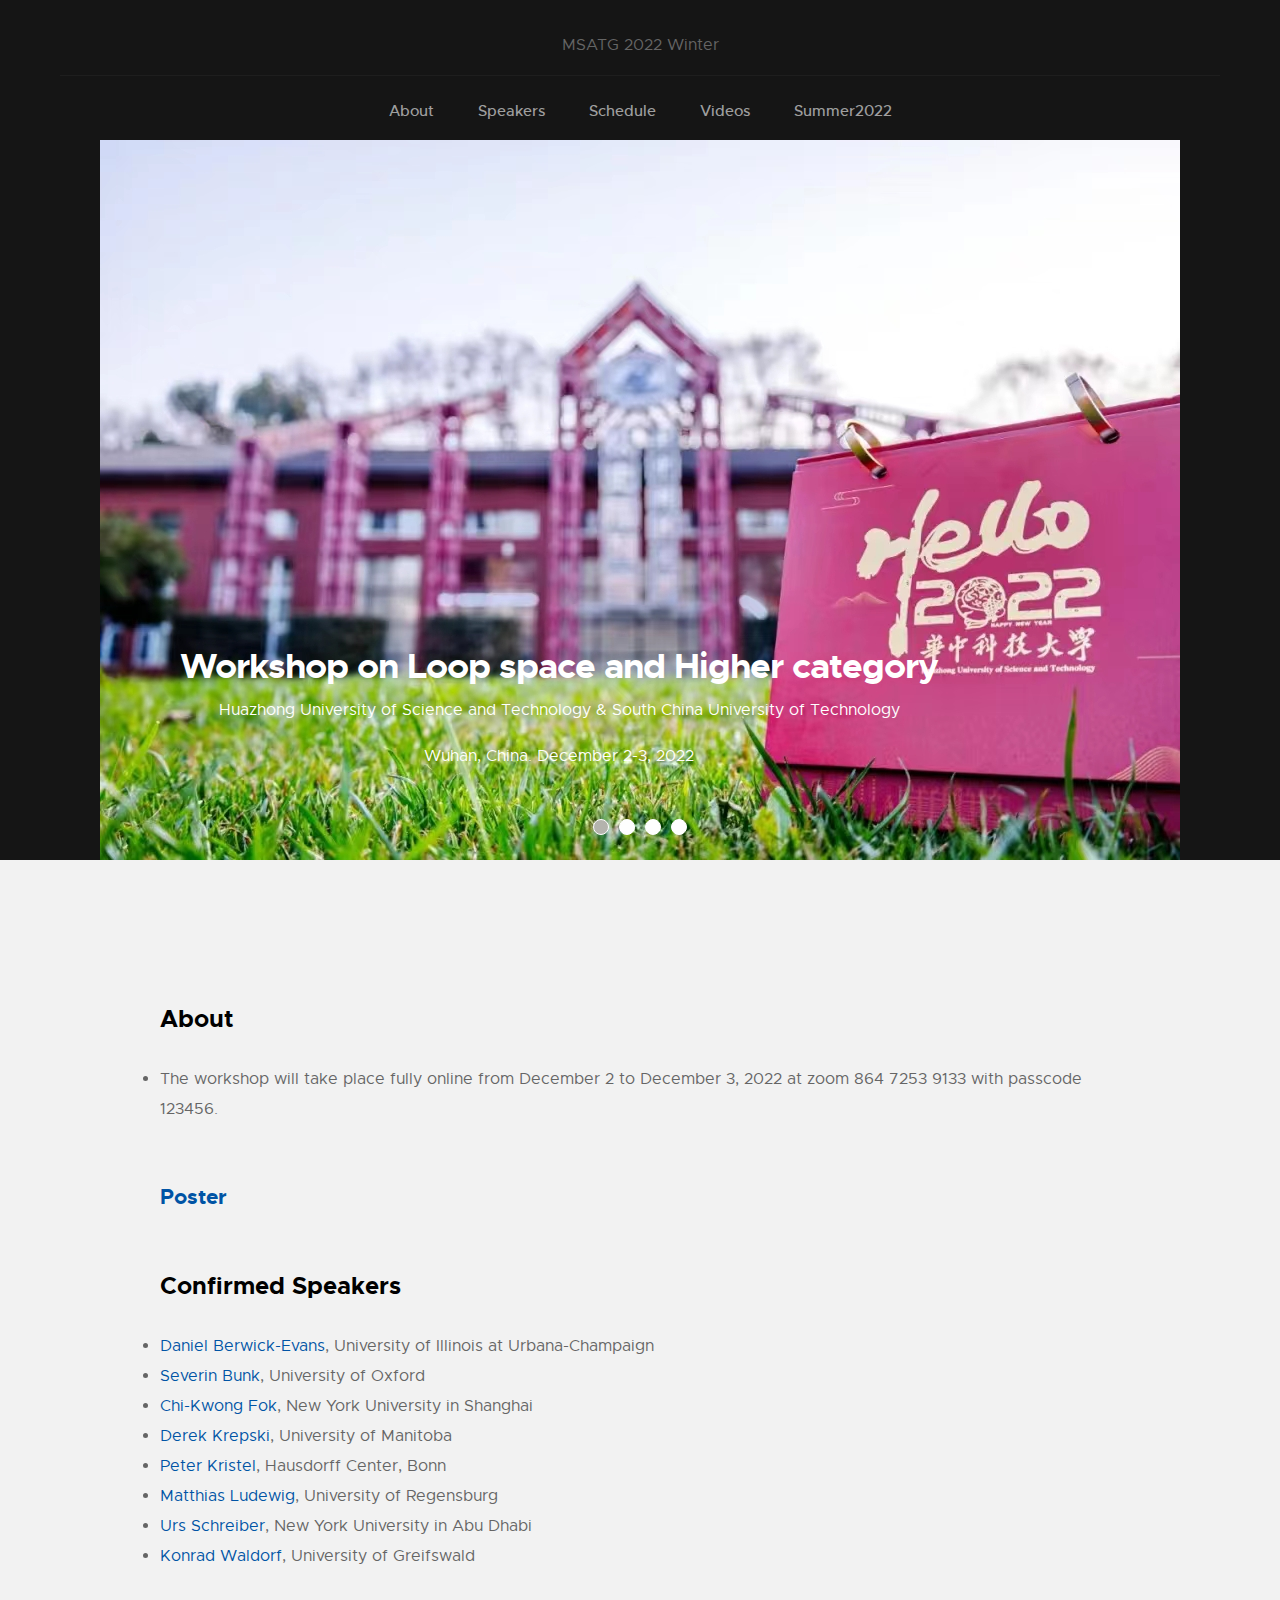
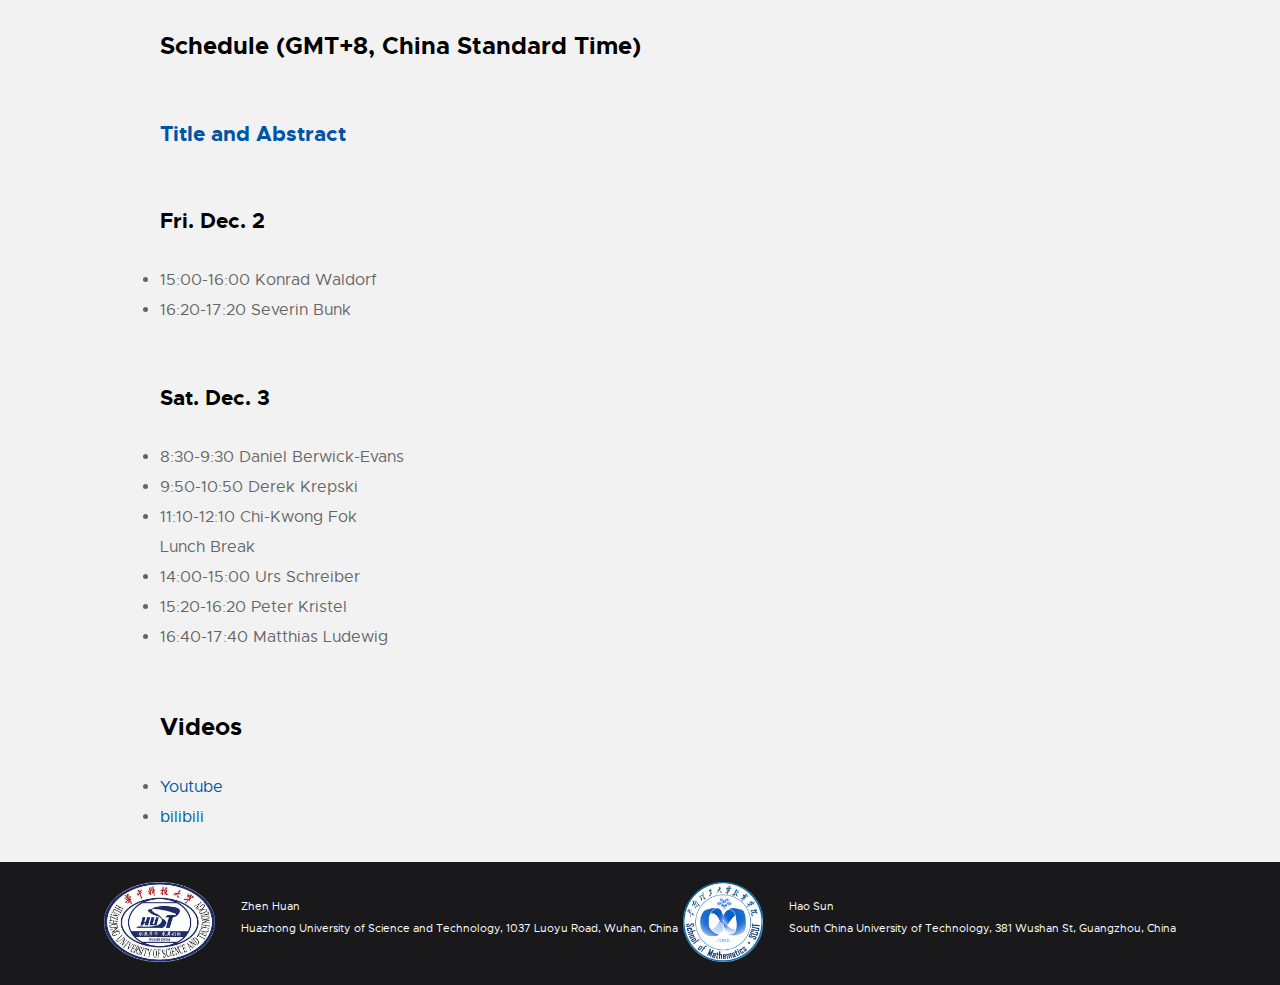
<file: index.html>
<!DOCTYPE html>
<html class="no-js" lang="en">

<head>

    <!--- basic page needs
    ================================================== -->
    <meta charset="utf-8">
    <title>MSATG</title>
    <meta name="description" content="">
    <meta name="author" content="">

    <!-- mobile specific metas
    ================================================== -->
    <meta name="viewport" content="width=device-width, initial-scale=1, maximum-scale=1">

    <!-- CSS
    ================================================== -->
    <link rel="stylesheet" href="css/base.css">
    <link rel="stylesheet" href="css/vendor.css">
    <link rel="stylesheet" href="css/main.css">

    <!-- script
    ================================================== -->

    <body id="top">

        <!-- pageheader
    ================================================== -->
        <section class="s-pageheader s-pageheader--home">

            <header class="header">
                <div class="header__content row">

                    <div class="header__logo">
                        MSATG 2022 Winter
                    </div>

                    <nav class="header__nav-wrap">
                        <ul class="header__nav">
                            <li><a href="#A" title="">About</a></li>
                            <li><a href="#Sp" title="">Speakers</a></li>
                            <li><a href="#Sc" title="">Schedule</a></li>
                       <li><a href="#Vid" title="">Videos</a></li>
                            <li><a href="https://msatg.github.io/msatg2022/" title="">Summer2022</a></li>
                           
                        </ul>
                    </nav>
                </div>
            </header>

            <div id="pics_wrap">
                <div class="entry">
                    <div class="entry__content">
                        <h1>Workshop on Loop space and Higher category
                        </h1>
                        <ul class="entry__meta">
                            <li>Huazhong University of Science and Technology & South China University of Technology</li>
                            <li>Wuhan, China. December 2-3, 2022</li>
                        </ul>
                    </div>
                </div>
                <ul id="pics_container">
                    <li style="display:block;">
                        <img src="images/hust3.jpg" alt="" />
                    </li>
                    <li style="display:none;">
                        <img src="images/hust6.jpg" alt="" />
                    </li>
                    <li style="display:none;">
                        <img src="images/huagong006.png" alt="" />
                    </li>
                    <li style="display:none;">
                        <img src="images/huagong007.png" alt="" />
                    </li>

                </ul>
                <ul id="pics_num">
                    <li class="active"></li>
                    <li class=""></li>
                    <li class=""></li>
                    <li class=""></li>

                </ul>
                <a href="javascript:;" class="arrow" id="pics_left">&lt;</a>
                <a href="javascript:;" class="arrow" id="pics_right">&gt;</a>

            </div>
            </div>
            </div>

            </div>

            </div>

        </section>

        <!-- s-content
    ================================================== -->
        <section class="s-content s-content--narrow s-content--no-padding-bottom">

            <article class="row format-standard">
                <h3>
                    <a id="A"></a>
                    <h3>About</h3>
                    <p>
                        <li>
               The workshop will take place fully online from December 2 to December 3, 2022 at zoom 864 7253 9133 with passcode 123456.
                        </li>
                        </ul>
                    </p>

 <h4><a href="poster_final.png" target="_blank">Poster</a> </h4>

                    <a id="Sp"></a>
                    <h3>Confirmed Speakers</h3>
                    <p>
                        <li><a href="https://faculty.math.illinois.edu/~danbe/" target="_blank">Daniel Berwick-Evans</a>, University of Illinois at Urbana-Champaign</li>
                        <li><a href="http://people.maths.ox.ac.uk/bunk/" target="_blank">Severin Bunk</a>, University of Oxford</li>
                        <li><a href="https://shanghai.nyu.edu/cn/shizi/huo-zhi-guang-chi-kwong-fok" target="_blank">Chi-Kwong Fok</a>, New York University in Shanghai</li>
                        <li><a href="https://server.math.umanitoba.ca/~dkrepski/research.html" target="_blank">Derek Krepski</a>, University of Manitoba</li>
                        <li><a href="https://peterkristel.com/" target="_blank">Peter Kristel</a>, Hausdorff Center, Bonn</li>
                        <li><a href="https://homepages.uni-regensburg.de/~lum63364/" target="_blank">Matthias Ludewig</a>, University of Regensburg</li>
                        <li><a href="https://ncatlab.org/nlab/show/Urs+Schreiber" target="_blank">Urs Schreiber</a>, New York University in Abu Dhabi</li> 
                        <li><a href="http://math.konradwaldorf.de/www/?show=home&lg=en" target="_blank">Konrad Waldorf</a>, University of Greifswald</li> 
                         
            </p>

           
                    <a id="Sc"></a>
                    <h3>Schedule (GMT+8, China Standard Time)</h3>
                <h4><a href="2022_abstract_winter.pdf" target="_blank">Title and Abstract</a> </h4>
            
            <h4>Fri. Dec. 2</h4>
                    <p>
                         <li>15:00-16:00 Konrad Waldorf</li>
                        <li>16:20-17:20 Severin Bunk</li>
                        
                        
                       
                    </p>
                    <a></a>
            
            
            
                    <h4>Sat. Dec. 3</h4>
                    <p>
                        <li> 8:30-9:30 Daniel Berwick-Evans</li>
                        <li> 9:50-10:50 Derek Krepski</li>
                        <li> 11:10-12:10 Chi-Kwong Fok</li>
                       
                       
                        Lunch Break
                        
                        
                        <li> 14:00-15:00 Urs Schreiber</li>
                        <li> 15:20-16:20 Peter Kristel</li>
                        <li> 16:40-17:40 Matthias Ludewig</li>
                       
                    </p>
                    <a></a>
                    
         

                 <a id="Vid"></a>
                    <h3>Videos</h3>
                    <p>  <li> <a href="https://www.youtube.com/playlist?list=PLC-WtHlQG1jMJM_GoIPijZlaxW2kvRY-w" target="_blank">Youtube</a> </li>
                  <li><a href="https://space.bilibili.com/500852201/channel/seriesdetail?sid=2826700&ctype=0" target="_blank">bilibili</a> </li>
  </p>


                   
            </article>

        </section>

        <section class="footer_wrap">
            <div id="footer_content">
                <img class="left_logo" src="images/hust_logo.png" />
                <ul>
                    <li>Zhen Huan</li>
                    <li>Huazhong University of Science and Technology, 1037 Luoyu Road, Wuhan, China</li>
                </ul>
                <img class="right_logo" src="images/huagong_logo.png" />
                <ul>
                    <li>Hao Sun</li>
                    <li>South China University of Technology, 381 Wushan St, Guangzhou, China</li>
                </ul>

            </div>
        </section>
        <script src="js/pics_play.js">
        </script>
    </body>

</html>
</file>
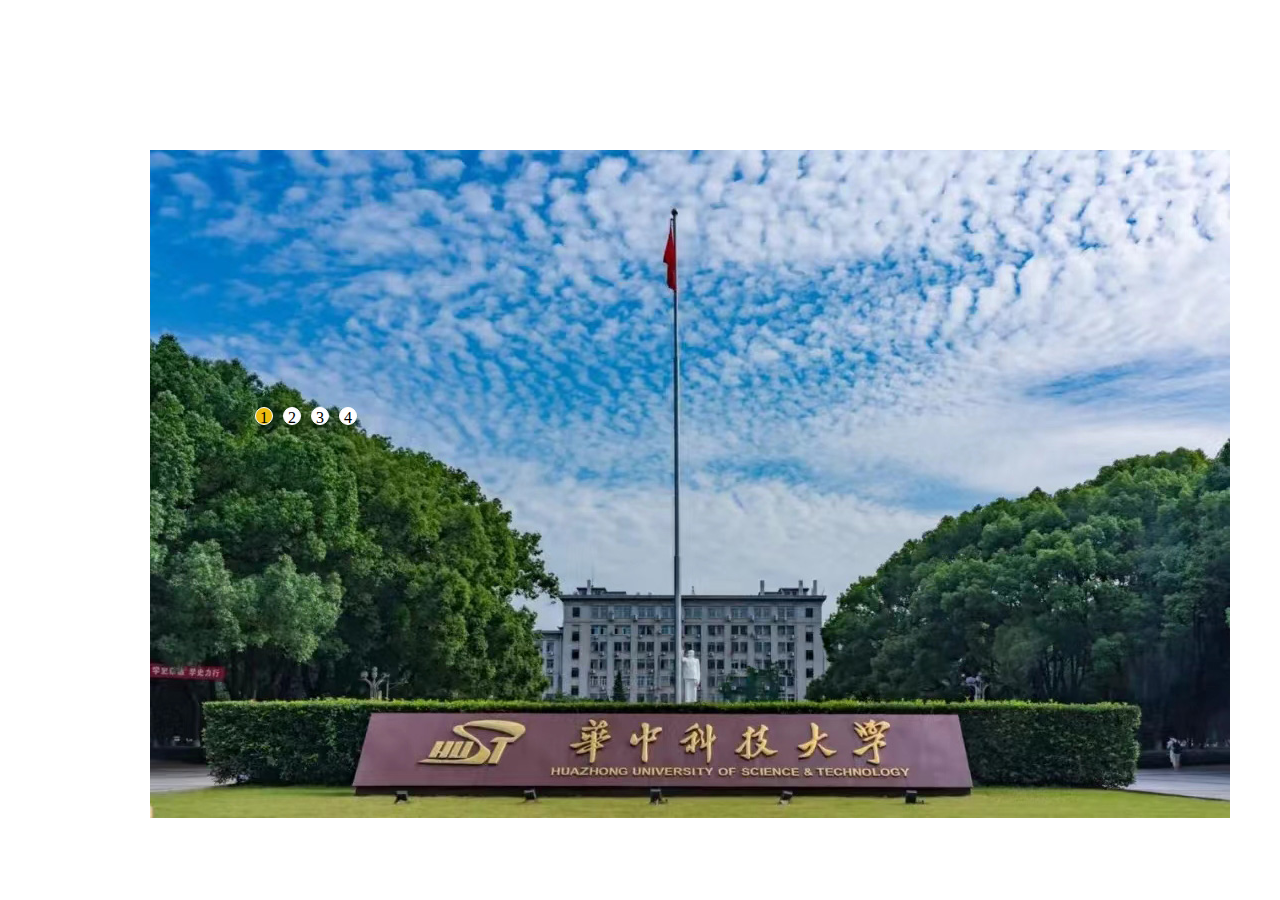
<file: test.html>
<!doctype html>
<html>

<head>
    <meta charset="utf-8">
    <title>实验2</title>
    <style>
        #pics_wrap * {
            margin: 0;
            padding: 0;
            list-style: none;
            /*去掉列表的样式*/
        }
        
        #pics_wrap {
            width: 980px;
            height: 300px;
            margin: 150px auto;
            /*atuo会使其居中*/
            position: relative;
            cursor: pointer;
        }
        
        #pics_container li {
            display: none;
            position: absolute;
            /*绝对定位，相对于上面用相对定位的父元素*/
            top: 0;
            left: 0;
            z-index: 1;
        }
        
        #pics_num {
            position: absolute;
            /*绝对定位，相对于上面用相对定位的父元素#wrap*/
            z-index: 2;
            /*比上面#pic li的对应属性的值大，因此这个元素会显示在更上层，覆盖在上一个元素上面*/
            bottom: 20px;
            left: 100px;
        }
        
        #pics_num li {
            float: left;
            /*向左浮动，使列表水平排列*/
            width: 16px;
            height: 16px;
            margin: 5px;
            border-radius: 50%;
            /*border-radius圆角边框，四个角都为半径为原来边长的50%的圆弧，使呈现为小圆点形状*/
            border: 1px solid #FFFFFF;
            line-height: 20px;
            background: #fefefe;
            text-align: center;
        }
        
        #pics_num li.active {
            background: #ECBC0E;
            /*当前显示的这一项它的颜色会不同于其他项*/
        }
        
        #pics_wrap .arrow {
            z-index: 3;
            /*箭头覆盖在上面两个列表之上显示*/
            height: 100px;
            width: 60px;
            position: absolute;
            /*相对于使用相对定位的id=wrap*/
            top: 40%;
            line-height: 100px;
            /*可以使其内容在高度为100px的元素中高度居中*/
            text-align: center;
            background: #F4E7E7;
            display: none;
            /*初始时不显示*/
        }
        
        #pics_wrap:hover .arrow {
            display: block;
            /*当鼠标悬停在轮播图区域上方时，箭头以block格式显示出来*/
        }
        
        #pics_wrap .arrow:hover {
            background: #555555;
            /*当鼠标悬停在此元素上方时，背景颜色改变*/
        }
        
        #pics_left {
            position: absolute;
            left: 0;
        }
        
        #pics_right {
            position: absolute;
            right: 0;
        }
    </style>
</head>

<body>
    <!--id=wrap的div为整个轮播图的容器。
里面嵌套的id=pic的ul列表为图片的列表，初始时都将display属性设置为none,不显示出来。
第二个id=num的ul列表是轮播图下方的代表当前是第几张图的焦点.
第三部分的两个a标签，为轮播图的左右箭头。-->
    <div id="pics_wrap">
        <ul id="pics_container">
            <li style="display:block;">
                <img src="images/hust0.jpg" alt="" />
            </li>
            <li style="display:none;">
                <img src="images/hust1.jpg" alt="" />
            </li>
            <li style="display:none;">
                <img src="images/hust2.jpg" alt="" />
            </li>
            <li style="display:none;">
                <img src="images/hust3.jpg" alt="" />
            </li>

        </ul>
        <ul id="pics_num">
            <li class="active">1</li>
            <li class="">2</li>
            <li class="">3</li>
            <li class="">4</li>

        </ul>
        <a href="javascript:;" class="arrow" id="pics_left">&lt;</a>
        <a href="javascript:;" class="arrow" id="pics_right">&gt;</a>
    </div>
    <script src="js/pics_play.js"></script>
</body>

</html>
</file>
<file: css/base.css>
/* =================================================================== 
 *
 *  Philosophy v1.0 Base Stylesheet
 *  12-30-2017
 *  ------------------------------------------------------------------
 *
 *  TOC:
 *  # imports
 *  # normalize
 *  # basic/base setup styles
 *    ## Media
 *    ## Typography resets
 *    ## links
 *    ## inputs
 *  # grid
 *    ## medium size devices
 *    ## tablets
 *    ## mobile devices
 *    ## small mobile devices
 *  # block grids
 *    ## medium size devices
 *    ## tablets
 *    ## mobile devices
 *    ## small mobile devices
 *  # MISC
 *
 * =================================================================== */


/* ===================================================================
 *  # imports 
 *
 * ------------------------------------------------------------------- */
@import url("font-awesome/css/font-awesome.min.css");
@import url("fonts.css");


/* ===================================================================
 *  # normalize
 *  normalize.css v5.0.0 | MIT License | 
 *  github.com/necolas/normalize.css
 *
 * ------------------------------------------------------------------- */
html {
   font-family: sans-serif;
   line-height: 1.15;
   -ms-text-size-adjust: 100%;
   -webkit-text-size-adjust: 100%;
}

body {
   margin: 0;
}

article,
aside,
footer,
header,
nav,
section {
   display: block;
}

h1 {
   font-size: 2em;
   margin: 0.67em 0;
}

figcaption,
figure,
main {
   display: block;
}

figure {
   margin: 1em 40px;
}

hr {
   box-sizing: content-box;
   height: 0;
   overflow: visible;
}

pre {
   font-family: monospace, monospace;
   font-size: 1em;
}

a {
   background-color: transparent;
   -webkit-text-decoration-skip: objects;
}

a:active,
a:hover {
   outline-width: 0;
}

abbr[title] {
   border-bottom: none;
   text-decoration: underline;
   text-decoration: underline dotted;
}

b,
strong {
   font-weight: inherit;
}

b,
strong {
   font-weight: bolder;
}

code,
kbd,
samp {
   font-family: monospace, monospace;
   font-size: 1em;
}

dfn {
   font-style: italic;
}

mark {
   background-color: #ff0;
   color: #000;
}

small {
   font-size: 80%;
}

sub,
sup {
   font-size: 75%;
   line-height: 0;
   position: relative;
   vertical-align: baseline;
}

sub {
   bottom: -0.25em;
}

sup {
   top: -0.5em;
}

audio,
video {
   display: inline-block;
}

audio:not([controls]) {
   display: none;
   height: 0;
}

img {
   border-style: none;
}

svg:not(:root) {
   overflow: hidden;
}

button,
input,
optgroup,
select,
textarea {
   font-family: sans-serif;
   font-size: 100%;
   line-height: 1.15;
   margin: 0;
}

button,
input {
   overflow: visible;
}

button,
select {
   text-transform: none;
}

button,
html [type="button"],
[type="reset"],
[type="submit"] {
   -webkit-appearance: button;
}

button::-moz-focus-inner,
[type="button"]::-moz-focus-inner,
[type="reset"]::-moz-focus-inner,
[type="submit"]::-moz-focus-inner {
   border-style: none;
   padding: 0;
}

button:-moz-focusring,
[type="button"]:-moz-focusring,
[type="reset"]:-moz-focusring,
[type="submit"]:-moz-focusring {
   outline: 1px dotted ButtonText;
}

fieldset {
   border: 1px solid #c0c0c0;
   margin: 0 2px;
   padding: 0.35em 0.625em 0.75em;
}

legend {
   box-sizing: border-box;
   color: inherit;
   display: table;
   max-width: 100%;
   padding: 0;
   white-space: normal;
}

progress {
   display: inline-block;
   vertical-align: baseline;
}

textarea {
   overflow: auto;
}

[type="checkbox"],
[type="radio"] {
   box-sizing: border-box;
   padding: 0;
}

[type="number"]::-webkit-inner-spin-button,
[type="number"]::-webkit-outer-spin-button {
   height: auto;
}

[type="search"] {
   -webkit-appearance: textfield;
   outline-offset: -2px;
}

[type="search"]::-webkit-search-cancel-button,
[type="search"]::-webkit-search-decoration {
   -webkit-appearance: none;
}

::-webkit-file-upload-button {
   -webkit-appearance: button;
   font: inherit;
}

details,
menu {
   display: block;
}

summary {
   display: list-item;
}

canvas {
   display: inline-block;
}

template {
   display: none;
}

[hidden] {
   display: none;
}


/* ===================================================================
*  # basic/base setup styles
*
* ------------------------------------------------------------------- */
html {
   font-size: 62.5%;
   box-sizing: border-box;
}

*,
*::before,
*::after {
   box-sizing: inherit;
}

body {
   font-weight: normal;
   line-height: 1;
   word-wrap: break-word;
   text-rendering: optimizeLegibility;
   -webkit-overflow-scrolling: touch;
   -webkit-text-size-adjust: none;
}

body,
input,
button {
   -moz-osx-font-smoothing: grayscale;
   -webkit-font-smoothing: antialiased;
}

/* ------------------------------------------------------------------- 
 * ## Media
 * ------------------------------------------------------------------- */
img,
video {
   max-width: 100%;
   height: auto;
}

/* ------------------------------------------------------------------- 
 * ## Typography resets 
 * ------------------------------------------------------------------- */
div, dl, dt, dd, ul, ol, li, h1, h2, h3, h4, h5, h6, pre, form, p, blockquote, th, td {
   margin: 0;
   padding: 0;
}

h1, h2, h3, h4, h5, h6 {
   -webkit-font-smoothing: auto;
   -webkit-font-smoothing: antialiased;
   -webkit-font-variant-ligatures: common-ligatures;
   -moz-font-variant-ligatures: common-ligatures;
   font-variant-ligatures: common-ligatures;
   text-rendering: optimizeLegibility;
}

em,
i {
   font-style: italic;
   line-height: inherit;
}

strong,
b {
   font-weight: bold;
   line-height: inherit;
}

small {
   font-size: 60%;
   line-height: inherit;
}

ol,
ul {
   list-style: none;
}

li {
   display: block;
}

/* ------------------------------------------------------------------- 
 * ## links
 * ------------------------------------------------------------------- */
a {
   text-decoration: none;
   line-height: inherit;
}

a img {
   border: none;
}

/* ------------------------------------------------------------------- 
 *  ## inputs
 * ------------------------------------------------------------------- */
fieldset {
   margin: 0;
   padding: 0;
}

input[type="email"],
input[type="number"],
input[type="search"],
input[type="text"],
input[type="tel"],
input[type="url"],
input[type="password"],
textarea {
   -webkit-appearance: none;
   -moz-appearance: none;
   -ms-appearance: none;
   -o-appearance: none;
   appearance: none;
}


/* ===================================================================
 * # grid
 *
 * ------------------------------------------------------------------- */
.row {
   width: 94%;
   max-width: 1200px;
   margin: 0 auto;
}

.row:after {
   content: "";
   display: table;
   clear: both;
}

.row .row {
   width: auto;
   max-width: none;
   margin-left: -20px;
   margin-right: -20px;
}

/* column blocks
 * -------------------------------------- */
[class*="col-"] {
   float: left;
   padding: 0 20px;
}

[class*="col-"] + [class*="col-"].end {
   float: right;
}

/* column width classes 
 * -------------------------------------- */
.col-one {
   width: 8.33333%;
}

.col-two,
.col-1-6 {
   width: 16.66667%;
}

.col-three,
.col-1-4 {
   width: 25%;
}

.col-four,
.col-1-3 {
   width: 33.33333%;
}

.col-five {
   width: 41.66667%;
}

.col-six,
.col-1-2 {
   width: 50%;
}

.col-seven {
   width: 58.33333%;
}

.col-eight,
.col-2-3 {
   width: 66.66667%;
}

.col-nine,
.col-3-4 {
  width: 75%;
}

.col-ten,
.col-5-6 {
   width: 83.33333%;
}

.col-eleven {
   width: 91.66667%;
}

.col-twelve,
.col-full {
   width: 100%;
}


/* ------------------------------------------------------------------- 
 * ## medium size devices
 * ------------------------------------------------------------------- */
@media only screen and (max-width: 1200px) {
   .row .row {
      margin-left: -15px;
      margin-right: -15px;
   }

   [class*="col-"] {
      padding: 0 15px;
   }

   .md-two,
   .md-1-6 {
      width: 16.66667%;
   }

   .md-one {
      width: 8.33333%;
   }

   .md-three,
   .md-1-4 {
      width: 25%;
   }

   .md-four,
   .md-1-3 {
      width: 33.33333%;
   }

   .md-five {
      width: 41.66667%;
   }

   .md-six,
   .md-1-2 {
      width: 50%;
   }

   .md-seven {
      width: 58.33333%;
   }

   .md-eight,
   .md-2-3 {
      width: 66.66667%;
   }

   .md-nine,
   .md-3-4 {
      width: 75%;
   }

   .md-ten,
   .md-5-6 {
      width: 83.33333%;
   }

   .md-eleven {
      width: 91.66667%;
   }

   .md-twelve,
   .md-full {
      width: 100%;
   }
}

/* ------------------------------------------------------------------- 
 * ## tablets
 * ------------------------------------------------------------------- */
@media only screen and (max-width: 800px) {
   .row {
      width: 90%;
   }

   .tab-1-4 {
      width: 25%;
   }

   .tab-1-3 {
      width: 33.33333%;
   }

   .tab-1-2 {
      width: 50%;
   }

   .tab-2-3 {
      width: 66.66667%;
   }

   .tab-3-4 {
      width: 75%;
   }

   .tab-full {
      width: 100%;
   }

   .hide-on-tablet {
      display: none;
   }
}

/* ------------------------------------------------------------------- 
 * ## mobile devices
 * ------------------------------------------------------------------- */
@media only screen and (max-width: 600px) {
   .row {
      width: auto;
      padding-left: 25px;
      padding-right: 25px;
   }

   .row .row {
      margin-left: -10px;
      margin-right: -10px;
      padding-left: 0;
      padding-right: 0;
   }

   [class*="col-"] {
      padding: 0 10px;
   }

   .mob-1-4 {
      width: 25%;
   }

   .mob-1-3 {
      width: 33.33333%;
   }

   .mob-1-2 {
      width: 50%;
   }

   .mob-2-3 {
      width: 66.66667%;
   }

   .mob-3-4 {
      width: 75%;
   }

   .mob-full {
      width: 100%;
   }

   .hide-on-mobile {
      display: none;
   }
}

/* ------------------------------------------------------------------- 
 * ## small mobile devices
 * ------------------------------------------------------------------- */

/* stack columns on small mobile devices
 * ------------------------------------------------------------------- */
@media only screen and (max-width: 400px) {
   .row .row {
      margin-left: 0;
      margin-right: 0;
   }

   [class*="col-"] {
      width: 100% !important;
      float: none !important;
      clear: both !important;
      margin-left: 0;
      margin-right: 0;
      padding: 0;
   }

   [class*="col-"] + [class*="col-"].end {
      float: none;
   }
}


/* ===================================================================
 * # block grids
 *
 * ------------------------------------------------------------------- */

/* Equally-sized columns define at row level
 * ------------------------------------------------------------------- */
[class*="block-"]:after {
   content: "";
   display: table;
   clear: both;
}

.block-1-6 .col-block {
   width: 16.66667%;
}

.block-1-5 .col-block {
   width: 20%;
}

.block-1-4 .col-block {
   width: 25%;
}

.block-1-3 .col-block {
   width: 33.33333%;
}

.block-1-2 .col-block {
   width: 50%;
}

/**
 * Clearing for block grid columns. Allow columns with 
 * different heights to align properly.
 */
.block-1-6 .col-block:nth-child(6n + 1),
.block-1-5 .col-block:nth-child(5n + 1),
.block-1-4 .col-block:nth-child(4n + 1),
.block-1-3 .col-block:nth-child(3n + 1),
.block-1-2 .col-block:nth-child(2n + 1) {
   clear: both;
}

/* ------------------------------------------------------------------- 
 * ## medium size devices
 * ------------------------------------------------------------------- */
@media only screen and (max-width: 1200px) {
   .block-m-1-6 .col-block {
      width: 16.66667%;
   }

   .block-m-1-5 .col-block {
      width: 20%;
   }

   .block-m-1-4 .col-block {
      width: 25%;
   }

   .block-m-1-3 .col-block {
      width: 33.33333%;
   }

   .block-m-1-2 .col-block {
      width: 50%;
   }

   .block-m-full .col-block {
      width: 100%;
      clear: both;
   }

   [class*="block-m-"] .col-block:nth-child(n) {
      clear: none;
   }

   .block-m-1-6 .col-block:nth-child(6n + 1),
   .block-m-1-5 .col-block:nth-child(5n + 1),
   .block-m-1-4 .col-block:nth-child(4n + 1),
   .block-m-1-3 .col-block:nth-child(3n + 1),
   .block-m-1-2 .col-block:nth-child(2n + 1) {
      clear: both;
   }
}

/* ------------------------------------------------------------------- 
 * ## tablets
 * ------------------------------------------------------------------- */
@media only screen and (max-width: 800px) {
   .block-tab-1-6 .col-block {
      width: 16.66667%;
   }

   .block-tab-1-5 .col-block {
      width: 20%;
   }

   .block-tab-1-4 .col-block {
      width: 25%;
   }

   .block-tab-1-3 .col-block {
      width: 33.33333%;
   }

   .block-tab-1-2 .col-block {
      width: 50%;
   }

   .block-tab-full .col-block {
      width: 100%;
      clear: both;
   }

   [class*="block-tab-"] .col-block:nth-child(n) {
      clear: none;
   }

   .block-tab-1-6 .col-block:nth-child(6n + 1),
   .block-tab-1-6 .col-block:nth-child(5n + 1),
   .block-tab-1-4 .col-block:nth-child(4n + 1),
   .block-tab-1-3 .col-block:nth-child(3n + 1),
   .block-tab-1-2 .col-block:nth-child(2n + 1) {
      clear: both;
   }
}

/* ------------------------------------------------------------------- 
 * ## mobile devices
 * ------------------------------------------------------------------- */
@media only screen and (max-width: 600px) {
   .block-mob-1-6 .col-block {
      width: 16.66667%;
   }

   .block-mob-1-5 .col-block {
      width: 20%;
   }

   .block-mob-1-4 .col-block {
      width: 25%;
   }

   .block-mob-1-3 .col-block {
      width: 33.33333%;
   }

   .block-mob-1-2 .col-block {
      width: 50%;
   }

   .block-mob-full .col-block {
      width: 100%;
      clear: both;
   }

   [class*="block-mob-"] .col-block:nth-child(n) {
      clear: none;
   }

   .block-mob-1-6 .col-block:nth-child(6n + 1),
   .block-mob-1-5 .col-block:nth-child(5n + 1),
   .block-mob-1-4 .col-block:nth-child(4n + 1),
   .block-mob-1-3 .col-block:nth-child(3n + 1),
   .block-mob-1-2 .col-block:nth-child(2n + 1) {
      clear: both;
   }
}

/* ------------------------------------------------------------------- 
 * ## small mobile devices
 * ------------------------------------------------------------------- */

/* stack columns on small mobile devices
 * ------------------------------------------------------------------- */
@media only screen and (max-width: 400px) {
   .stack .col-block {
      width: 100% !important;
      float: none !important;
      clear: both !important;
      margin-left: 0;
      margin-right: 0;
   }
}


/* ===================================================================
 * # MISC
 *
 * ------------------------------------------------------------------- */
.group:after {
   content: "";
   display: table;
   clear: both;
}

/* Misc Helper Styles
 * -------------------------------------- */
.is-hidden {
   display: none;
}

.is-invisible {
   visibility: hidden;
}

.antialiased {
   -webkit-font-smoothing: antialiased;
   -moz-osx-font-smoothing: grayscale;
}

.overflow-hidden {
   overflow: hidden;
}

.remove-bottom {
   margin-bottom: 0;
}

.half-bottom {
   margin-bottom: 1.5rem !important;
}

.add-bottom {
   margin-bottom: 3rem !important;
}

.no-border {
   border: none;
}

.full-width {
   width: 100%;
}

.text-center {
   text-align: center;
}

.text-left {
   text-align: left;
}

.text-right {
   text-align: right;
}

.pull-left {
   float: left;
}

.pull-right {
   float: right;
}

.align-center {
   margin-left: auto;
   margin-right: auto;
   text-align: center;
}

/*# sourceMappingURL=base.css.map */
</file>
<file: css/vendor.css>
/* =================================================================== 
 *
 *  Philosophy v1.0 Vendor/Third Party CSS 
 *  12-30-2017
 *  ------------------------------------------------------------------
 *
 *  TOC:
 *  # lity - v1.6.6 - 2016-04-22
 *  # Animate on Scroll
 *  # Slick Slider
 *  # MediaElement
 *  # prettyprint GitHub Theme
 *
 * =================================================================== */


/* ===================================================================
 * # lity - v1.6.6 - 2016-04-22
 *   http://sorgalla.com/lity/
 *   Copyright (c) 2016 Jan Sorgalla; Licensed MIT 
 * ------------------------------------------------------------------- */
.lity {
   z-index: 9990;
   position: fixed;
   top: 0;
   right: 0;
   bottom: 0;
   left: 0;
   white-space: nowrap;
   background: #ffffff;
   background: white;
   outline: none !important;
   opacity: 0;
   -webkit-transition: opacity 0.3s ease;
   -o-transition: opacity 0.3s ease;
   transition: opacity 0.3s ease;
}

.lity.lity-opened {
   opacity: 1;
}

.lity.lity-closed {
   opacity: 0;
}

.lity * {
   -webkit-box-sizing: border-box;
   -moz-box-sizing: border-box;
   box-sizing: border-box;
}

.lity-wrap {
   z-index: 9990;
   position: fixed;
   top: 0;
   right: 0;
   bottom: 0;
   left: 0;
   text-align: center;
   outline: none !important;
}

.lity-wrap:before {
   content: '';
   display: inline-block;
   height: 100%;
   vertical-align: middle;
   margin-right: -0.25em;
}

.lity-loader {
   z-index: 9991;
   color: #333;
   position: absolute;
   top: 50%;
   margin-top: -0.8em;
   width: 100%;
   text-align: center;
   font-size: 14px;
   font-family: Arial, Helvetica, sans-serif;
   opacity: 0;
   -webkit-transition: opacity 0.3s ease;
   -o-transition: opacity 0.3s ease;
   transition: opacity 0.3s ease;
}

.lity-loading .lity-loader {
   opacity: 1;
}

.lity-container {
   z-index: 9992;
   position: relative;
   text-align: left;
   vertical-align: middle;
   display: inline-block;
   white-space: normal;
   max-width: 100%;
   max-height: 100%;
   outline: none !important;
}

.lity-content {
   z-index: 9993;
   width: 100%;
   -webkit-transform: scale(1);
   -ms-transform: scale(1);
   -o-transform: scale(1);
   transform: scale(1);
   -webkit-transition: -webkit-transform 0.3s ease;
   -o-transition: -o-transform 0.3s ease;
   transition: transform 0.3s ease;
}

.lity-loading .lity-content,
.lity-closed .lity-content {
   -webkit-transform: scale(0.8);
   -ms-transform: scale(0.8);
   -o-transform: scale(0.8);
   transform: scale(0.8);
}

.lity-content:after {
   content: '';
   position: absolute;
   left: 0;
   top: 0;
   bottom: 0;
   display: block;
   right: 0;
   width: auto;
   height: auto;
   z-index: -1;
}

.lity-close {
   z-index: 9994;
   width: 42px;
   height: 42px;
   position: fixed;
   text-align: center !important;
   right: 20px;
   top: 20px;
   -webkit-appearance: none;
   cursor: pointer;
   text-decoration: none;
   text-align: center;
   padding: 0;
   margin: 0;
   color: black;
   font-style: normal;
   font-size: 30px;
   font-family: Arial, sans-serif;
   line-height: 42px;
   border: 0;
   background: transparent;
   outline: none;
   -webkit-box-shadow: none;
   box-shadow: none;
   font: 0/0 a;
   text-shadow: none;
   color: transparent;
   border-radius: 50%;
}

.lity-close::before,
.lity-close::after {
   display: block;
   content: "";
   height: 20px;
   width: 2px;
   background-color: black;
   position: absolute;
   top: 11px;
   left: 20px;
}

.lity-close::before {
   -webkit-transform: rotate(-45deg);
   -ms-transform: rotate(-45deg);
   transform: rotate(-45deg);
}

.lity-close::after {
   -webkit-transform: rotate(45deg);
   -ms-transform: rotate(45deg);
   transform: rotate(45deg);
}

.lity-close::-moz-focus-inner {
   border: 0;
   padding: 0;
}

.lity-close:hover,
.lity-close:focus,
.lity-close:active,
.lity-close:visited {
   text-decoration: none;
   text-align: center;
   padding: 0;
   color: #fff;
   font-style: normal;
   font-size: 30px;
   font-family: Arial, sans-serif;
   line-height: 36px;
   border: 0;
   background: transparent;
   outline: none;
   -webkit-box-shadow: none;
   box-shadow: none;
   font: 0/0 a;
   text-shadow: none;
   color: transparent;
}

.lity-close:hover::before,
.lity-close:hover::after,
.lity-close:focus::before,
.lity-close:focus::after,
.lity-close:active::before,
.lity-close:active::after,
.lity-close:visited::before,
.lity-close:visited::after {
   background-color: #0054a5;
}

/* Image */
.lity-image img {
   max-width: 100%;
   display: block;
   line-height: 0;
   border: 0;
}

/* iFrame */
.lity-iframe .lity-container {
   width: 100%;
   max-width: 964px;
}

.lity-iframe-container {
   width: 100%;
   height: 0;
   padding-top: 56.25%;
   overflow: auto;
   pointer-events: auto;
   -webkit-transform: translateZ(0);
   transform: translateZ(0);
   -webkit-overflow-scrolling: touch;
}

.lity-iframe-container iframe {
   position: absolute;
   display: block;
   top: 0;
   left: 0;
   width: 100%;
   height: 100%;
   background: #000;
}

.lity-hide {
   display: none;
}


/* ===================================================================
 * # Animate on Scroll 
 *   https://michalsnik.github.io/aos/
 *
 * ------------------------------------------------------------------- */
[data-aos][data-aos][data-aos-duration='50'],
body[data-aos-duration='50'] [data-aos] {
   transition-duration: 50ms;
}

[data-aos][data-aos][data-aos-delay='50'],
body[data-aos-delay='50'] [data-aos] {
   transition-delay: 0;
}

[data-aos][data-aos][data-aos-delay='50'].aos-animate,
body[data-aos-delay='50'] [data-aos].aos-animate {
   transition-delay: 50ms;
}

[data-aos][data-aos][data-aos-duration='100'],
body[data-aos-duration='100'] [data-aos] {
   transition-duration: .1s;
}

[data-aos][data-aos][data-aos-delay='100'],
body[data-aos-delay='100'] [data-aos] {
   transition-delay: 0;
}

[data-aos][data-aos][data-aos-delay='100'].aos-animate,
body[data-aos-delay='100'] [data-aos].aos-animate {
   transition-delay: .1s;
}

[data-aos][data-aos][data-aos-duration='150'],
body[data-aos-duration='150'] [data-aos] {
   transition-duration: .15s;
}

[data-aos][data-aos][data-aos-delay='150'],
body[data-aos-delay='150'] [data-aos] {
   transition-delay: 0;
}

[data-aos][data-aos][data-aos-delay='150'].aos-animate,
body[data-aos-delay='150'] [data-aos].aos-animate {
   transition-delay: .15s;
}

[data-aos][data-aos][data-aos-duration='200'],
body[data-aos-duration='200'] [data-aos] {
   transition-duration: .2s;
}

[data-aos][data-aos][data-aos-delay='200'],
body[data-aos-delay='200'] [data-aos] {
   transition-delay: 0;
}

[data-aos][data-aos][data-aos-delay='200'].aos-animate,
body[data-aos-delay='200'] [data-aos].aos-animate {
   transition-delay: .2s;
}

[data-aos][data-aos][data-aos-duration='250'],
body[data-aos-duration='250'] [data-aos] {
   transition-duration: .25s;
}

[data-aos][data-aos][data-aos-delay='250'],
body[data-aos-delay='250'] [data-aos] {
   transition-delay: 0;
}

[data-aos][data-aos][data-aos-delay='250'].aos-animate,
body[data-aos-delay='250'] [data-aos].aos-animate {
   transition-delay: .25s;
}

[data-aos][data-aos][data-aos-duration='300'],
body[data-aos-duration='300'] [data-aos] {
   transition-duration: .3s;
}

[data-aos][data-aos][data-aos-delay='300'],
body[data-aos-delay='300'] [data-aos] {
   transition-delay: 0;
}

[data-aos][data-aos][data-aos-delay='300'].aos-animate,
body[data-aos-delay='300'] [data-aos].aos-animate {
   transition-delay: .3s;
}

[data-aos][data-aos][data-aos-duration='350'],
body[data-aos-duration='350'] [data-aos] {
   transition-duration: .35s;
}

[data-aos][data-aos][data-aos-delay='350'],
body[data-aos-delay='350'] [data-aos] {
   transition-delay: 0;
}

[data-aos][data-aos][data-aos-delay='350'].aos-animate,
body[data-aos-delay='350'] [data-aos].aos-animate {
   transition-delay: .35s;
}

[data-aos][data-aos][data-aos-duration='400'],
body[data-aos-duration='400'] [data-aos] {
   transition-duration: .4s;
}

[data-aos][data-aos][data-aos-delay='400'],
body[data-aos-delay='400'] [data-aos] {
   transition-delay: 0;
}

[data-aos][data-aos][data-aos-delay='400'].aos-animate,
body[data-aos-delay='400'] [data-aos].aos-animate {
   transition-delay: .4s;
}

[data-aos][data-aos][data-aos-duration='450'],
body[data-aos-duration='450'] [data-aos] {
   transition-duration: .45s;
}

[data-aos][data-aos][data-aos-delay='450'],
body[data-aos-delay='450'] [data-aos] {
   transition-delay: 0;
}

[data-aos][data-aos][data-aos-delay='450'].aos-animate,
body[data-aos-delay='450'] [data-aos].aos-animate {
   transition-delay: .45s;
}

[data-aos][data-aos][data-aos-duration='500'],
body[data-aos-duration='500'] [data-aos] {
   transition-duration: .5s;
}

[data-aos][data-aos][data-aos-delay='500'],
body[data-aos-delay='500'] [data-aos] {
   transition-delay: 0;
}

[data-aos][data-aos][data-aos-delay='500'].aos-animate,
body[data-aos-delay='500'] [data-aos].aos-animate {
   transition-delay: .5s;
}

[data-aos][data-aos][data-aos-duration='550'],
body[data-aos-duration='550'] [data-aos] {
   transition-duration: .55s;
}

[data-aos][data-aos][data-aos-delay='550'],
body[data-aos-delay='550'] [data-aos] {
   transition-delay: 0;
}

[data-aos][data-aos][data-aos-delay='550'].aos-animate,
body[data-aos-delay='550'] [data-aos].aos-animate {
   transition-delay: .55s;
}

[data-aos][data-aos][data-aos-duration='600'],
body[data-aos-duration='600'] [data-aos] {
   transition-duration: .6s;
}

[data-aos][data-aos][data-aos-delay='600'],
body[data-aos-delay='600'] [data-aos] {
   transition-delay: 0;
}

[data-aos][data-aos][data-aos-delay='600'].aos-animate,
body[data-aos-delay='600'] [data-aos].aos-animate {
   transition-delay: .6s;
}

[data-aos][data-aos][data-aos-duration='650'],
body[data-aos-duration='650'] [data-aos] {
   transition-duration: .65s;
}

[data-aos][data-aos][data-aos-delay='650'],
body[data-aos-delay='650'] [data-aos] {
   transition-delay: 0;
}

[data-aos][data-aos][data-aos-delay='650'].aos-animate,
body[data-aos-delay='650'] [data-aos].aos-animate {
   transition-delay: .65s;
}

[data-aos][data-aos][data-aos-duration='700'],
body[data-aos-duration='700'] [data-aos] {
   transition-duration: .7s;
}

[data-aos][data-aos][data-aos-delay='700'],
body[data-aos-delay='700'] [data-aos] {
   transition-delay: 0;
}

[data-aos][data-aos][data-aos-delay='700'].aos-animate,
body[data-aos-delay='700'] [data-aos].aos-animate {
   transition-delay: .7s;
}

[data-aos][data-aos][data-aos-duration='750'],
body[data-aos-duration='750'] [data-aos] {
   transition-duration: .75s;
}

[data-aos][data-aos][data-aos-delay='750'],
body[data-aos-delay='750'] [data-aos] {
   transition-delay: 0;
}

[data-aos][data-aos][data-aos-delay='750'].aos-animate,
body[data-aos-delay='750'] [data-aos].aos-animate {
   transition-delay: .75s;
}

[data-aos][data-aos][data-aos-duration='800'],
body[data-aos-duration='800'] [data-aos] {
   transition-duration: .8s;
}

[data-aos][data-aos][data-aos-delay='800'],
body[data-aos-delay='800'] [data-aos] {
   transition-delay: 0;
}

[data-aos][data-aos][data-aos-delay='800'].aos-animate,
body[data-aos-delay='800'] [data-aos].aos-animate {
   transition-delay: .8s;
}

[data-aos][data-aos][data-aos-duration='850'],
body[data-aos-duration='850'] [data-aos] {
   transition-duration: .85s;
}

[data-aos][data-aos][data-aos-delay='850'],
body[data-aos-delay='850'] [data-aos] {
   transition-delay: 0;
}

[data-aos][data-aos][data-aos-delay='850'].aos-animate,
body[data-aos-delay='850'] [data-aos].aos-animate {
   transition-delay: .85s;
}

[data-aos][data-aos][data-aos-duration='900'],
body[data-aos-duration='900'] [data-aos] {
   transition-duration: .9s;
}

[data-aos][data-aos][data-aos-delay='900'],
body[data-aos-delay='900'] [data-aos] {
   transition-delay: 0;
}

[data-aos][data-aos][data-aos-delay='900'].aos-animate,
body[data-aos-delay='900'] [data-aos].aos-animate {
   transition-delay: .9s;
}

[data-aos][data-aos][data-aos-duration='950'],
body[data-aos-duration='950'] [data-aos] {
   transition-duration: .95s;
}

[data-aos][data-aos][data-aos-delay='950'],
body[data-aos-delay='950'] [data-aos] {
   transition-delay: 0;
}

[data-aos][data-aos][data-aos-delay='950'].aos-animate,
body[data-aos-delay='950'] [data-aos].aos-animate {
   transition-delay: .95s;
}

[data-aos][data-aos][data-aos-duration='1000'],
body[data-aos-duration='1000'] [data-aos] {
   transition-duration: 1s;
}

[data-aos][data-aos][data-aos-delay='1000'],
body[data-aos-delay='1000'] [data-aos] {
   transition-delay: 0;
}

[data-aos][data-aos][data-aos-delay='1000'].aos-animate,
body[data-aos-delay='1000'] [data-aos].aos-animate {
   transition-delay: 1s;
}

[data-aos][data-aos][data-aos-duration='1050'],
body[data-aos-duration='1050'] [data-aos] {
   transition-duration: 1.05s;
}

[data-aos][data-aos][data-aos-delay='1050'],
body[data-aos-delay='1050'] [data-aos] {
   transition-delay: 0;
}

[data-aos][data-aos][data-aos-delay='1050'].aos-animate,
body[data-aos-delay='1050'] [data-aos].aos-animate {
   transition-delay: 1.05s;
}

[data-aos][data-aos][data-aos-duration='1100'],
body[data-aos-duration='1100'] [data-aos] {
   transition-duration: 1.1s;
}

[data-aos][data-aos][data-aos-delay='1100'],
body[data-aos-delay='1100'] [data-aos] {
   transition-delay: 0;
}

[data-aos][data-aos][data-aos-delay='1100'].aos-animate,
body[data-aos-delay='1100'] [data-aos].aos-animate {
   transition-delay: 1.1s;
}

[data-aos][data-aos][data-aos-duration='1150'],
body[data-aos-duration='1150'] [data-aos] {
   transition-duration: 1.15s;
}

[data-aos][data-aos][data-aos-delay='1150'],
body[data-aos-delay='1150'] [data-aos] {
   transition-delay: 0;
}

[data-aos][data-aos][data-aos-delay='1150'].aos-animate,
body[data-aos-delay='1150'] [data-aos].aos-animate {
   transition-delay: 1.15s;
}

[data-aos][data-aos][data-aos-duration='1200'],
body[data-aos-duration='1200'] [data-aos] {
   transition-duration: 1.2s;
}

[data-aos][data-aos][data-aos-delay='1200'],
body[data-aos-delay='1200'] [data-aos] {
   transition-delay: 0;
}

[data-aos][data-aos][data-aos-delay='1200'].aos-animate,
body[data-aos-delay='1200'] [data-aos].aos-animate {
   transition-delay: 1.2s;
}

[data-aos][data-aos][data-aos-duration='1250'],
body[data-aos-duration='1250'] [data-aos] {
   transition-duration: 1.25s;
}

[data-aos][data-aos][data-aos-delay='1250'],
body[data-aos-delay='1250'] [data-aos] {
   transition-delay: 0;
}

[data-aos][data-aos][data-aos-delay='1250'].aos-animate,
body[data-aos-delay='1250'] [data-aos].aos-animate {
   transition-delay: 1.25s;
}

[data-aos][data-aos][data-aos-duration='1300'],
body[data-aos-duration='1300'] [data-aos] {
   transition-duration: 1.3s;
}

[data-aos][data-aos][data-aos-delay='1300'],
body[data-aos-delay='1300'] [data-aos] {
   transition-delay: 0;
}

[data-aos][data-aos][data-aos-delay='1300'].aos-animate,
body[data-aos-delay='1300'] [data-aos].aos-animate {
   transition-delay: 1.3s;
}

[data-aos][data-aos][data-aos-duration='1350'],
body[data-aos-duration='1350'] [data-aos] {
   transition-duration: 1.35s;
}

[data-aos][data-aos][data-aos-delay='1350'],
body[data-aos-delay='1350'] [data-aos] {
   transition-delay: 0;
}

[data-aos][data-aos][data-aos-delay='1350'].aos-animate,
body[data-aos-delay='1350'] [data-aos].aos-animate {
   transition-delay: 1.35s;
}

[data-aos][data-aos][data-aos-duration='1400'],
body[data-aos-duration='1400'] [data-aos] {
   transition-duration: 1.4s;
}

[data-aos][data-aos][data-aos-delay='1400'],
body[data-aos-delay='1400'] [data-aos] {
   transition-delay: 0;
}

[data-aos][data-aos][data-aos-delay='1400'].aos-animate,
body[data-aos-delay='1400'] [data-aos].aos-animate {
   transition-delay: 1.4s;
}

[data-aos][data-aos][data-aos-duration='1450'],
body[data-aos-duration='1450'] [data-aos] {
   transition-duration: 1.45s;
}

[data-aos][data-aos][data-aos-delay='1450'],
body[data-aos-delay='1450'] [data-aos] {
   transition-delay: 0;
}

[data-aos][data-aos][data-aos-delay='1450'].aos-animate,
body[data-aos-delay='1450'] [data-aos].aos-animate {
   transition-delay: 1.45s;
}

[data-aos][data-aos][data-aos-duration='1500'],
body[data-aos-duration='1500'] [data-aos] {
   transition-duration: 1.5s;
}

[data-aos][data-aos][data-aos-delay='1500'],
body[data-aos-delay='1500'] [data-aos] {
   transition-delay: 0;
}

[data-aos][data-aos][data-aos-delay='1500'].aos-animate,
body[data-aos-delay='1500'] [data-aos].aos-animate {
   transition-delay: 1.5s;
}

[data-aos][data-aos][data-aos-duration='1550'],
body[data-aos-duration='1550'] [data-aos] {
   transition-duration: 1.55s;
}

[data-aos][data-aos][data-aos-delay='1550'],
body[data-aos-delay='1550'] [data-aos] {
   transition-delay: 0;
}

[data-aos][data-aos][data-aos-delay='1550'].aos-animate,
body[data-aos-delay='1550'] [data-aos].aos-animate {
   transition-delay: 1.55s;
}

[data-aos][data-aos][data-aos-duration='1600'],
body[data-aos-duration='1600'] [data-aos] {
   transition-duration: 1.6s;
}

[data-aos][data-aos][data-aos-delay='1600'],
body[data-aos-delay='1600'] [data-aos] {
   transition-delay: 0;
}

[data-aos][data-aos][data-aos-delay='1600'].aos-animate,
body[data-aos-delay='1600'] [data-aos].aos-animate {
   transition-delay: 1.6s;
}

[data-aos][data-aos][data-aos-duration='1650'],
body[data-aos-duration='1650'] [data-aos] {
   transition-duration: 1.65s;
}

[data-aos][data-aos][data-aos-delay='1650'],
body[data-aos-delay='1650'] [data-aos] {
   transition-delay: 0;
}

[data-aos][data-aos][data-aos-delay='1650'].aos-animate,
body[data-aos-delay='1650'] [data-aos].aos-animate {
   transition-delay: 1.65s;
}

[data-aos][data-aos][data-aos-duration='1700'],
body[data-aos-duration='1700'] [data-aos] {
   transition-duration: 1.7s;
}

[data-aos][data-aos][data-aos-delay='1700'],
body[data-aos-delay='1700'] [data-aos] {
   transition-delay: 0;
}

[data-aos][data-aos][data-aos-delay='1700'].aos-animate,
body[data-aos-delay='1700'] [data-aos].aos-animate {
   transition-delay: 1.7s;
}

[data-aos][data-aos][data-aos-duration='1750'],
body[data-aos-duration='1750'] [data-aos] {
   transition-duration: 1.75s;
}

[data-aos][data-aos][data-aos-delay='1750'],
body[data-aos-delay='1750'] [data-aos] {
   transition-delay: 0;
}

[data-aos][data-aos][data-aos-delay='1750'].aos-animate,
body[data-aos-delay='1750'] [data-aos].aos-animate {
   transition-delay: 1.75s;
}

[data-aos][data-aos][data-aos-duration='1800'],
body[data-aos-duration='1800'] [data-aos] {
   transition-duration: 1.8s;
}

[data-aos][data-aos][data-aos-delay='1800'],
body[data-aos-delay='1800'] [data-aos] {
   transition-delay: 0;
}

[data-aos][data-aos][data-aos-delay='1800'].aos-animate,
body[data-aos-delay='1800'] [data-aos].aos-animate {
   transition-delay: 1.8s;
}

[data-aos][data-aos][data-aos-duration='1850'],
body[data-aos-duration='1850'] [data-aos] {
   transition-duration: 1.85s;
}

[data-aos][data-aos][data-aos-delay='1850'],
body[data-aos-delay='1850'] [data-aos] {
   transition-delay: 0;
}

[data-aos][data-aos][data-aos-delay='1850'].aos-animate,
body[data-aos-delay='1850'] [data-aos].aos-animate {
   transition-delay: 1.85s;
}

[data-aos][data-aos][data-aos-duration='1900'],
body[data-aos-duration='1900'] [data-aos] {
   transition-duration: 1.9s;
}

[data-aos][data-aos][data-aos-delay='1900'],
body[data-aos-delay='1900'] [data-aos] {
   transition-delay: 0;
}

[data-aos][data-aos][data-aos-delay='1900'].aos-animate,
body[data-aos-delay='1900'] [data-aos].aos-animate {
   transition-delay: 1.9s;
}

[data-aos][data-aos][data-aos-duration='1950'],
body[data-aos-duration='1950'] [data-aos] {
   transition-duration: 1.95s;
}

[data-aos][data-aos][data-aos-delay='1950'],
body[data-aos-delay='1950'] [data-aos] {
   transition-delay: 0;
}

[data-aos][data-aos][data-aos-delay='1950'].aos-animate,
body[data-aos-delay='1950'] [data-aos].aos-animate {
   transition-delay: 1.95s;
}

[data-aos][data-aos][data-aos-duration='2000'],
body[data-aos-duration='2000'] [data-aos] {
   transition-duration: 2s;
}

[data-aos][data-aos][data-aos-delay='2000'],
body[data-aos-delay='2000'] [data-aos] {
   transition-delay: 0;
}

[data-aos][data-aos][data-aos-delay='2000'].aos-animate,
body[data-aos-delay='2000'] [data-aos].aos-animate {
   transition-delay: 2s;
}

[data-aos][data-aos][data-aos-duration='2050'],
body[data-aos-duration='2050'] [data-aos] {
   transition-duration: 2.05s;
}

[data-aos][data-aos][data-aos-delay='2050'],
body[data-aos-delay='2050'] [data-aos] {
   transition-delay: 0;
}

[data-aos][data-aos][data-aos-delay='2050'].aos-animate,
body[data-aos-delay='2050'] [data-aos].aos-animate {
   transition-delay: 2.05s;
}

[data-aos][data-aos][data-aos-duration='2100'],
body[data-aos-duration='2100'] [data-aos] {
   transition-duration: 2.1s;
}

[data-aos][data-aos][data-aos-delay='2100'],
body[data-aos-delay='2100'] [data-aos] {
   transition-delay: 0;
}

[data-aos][data-aos][data-aos-delay='2100'].aos-animate,
body[data-aos-delay='2100'] [data-aos].aos-animate {
   transition-delay: 2.1s;
}

[data-aos][data-aos][data-aos-duration='2150'],
body[data-aos-duration='2150'] [data-aos] {
   transition-duration: 2.15s;
}

[data-aos][data-aos][data-aos-delay='2150'],
body[data-aos-delay='2150'] [data-aos] {
   transition-delay: 0;
}

[data-aos][data-aos][data-aos-delay='2150'].aos-animate,
body[data-aos-delay='2150'] [data-aos].aos-animate {
   transition-delay: 2.15s;
}

[data-aos][data-aos][data-aos-duration='2200'],
body[data-aos-duration='2200'] [data-aos] {
   transition-duration: 2.2s;
}

[data-aos][data-aos][data-aos-delay='2200'],
body[data-aos-delay='2200'] [data-aos] {
   transition-delay: 0;
}

[data-aos][data-aos][data-aos-delay='2200'].aos-animate,
body[data-aos-delay='2200'] [data-aos].aos-animate {
   transition-delay: 2.2s;
}

[data-aos][data-aos][data-aos-duration='2250'],
body[data-aos-duration='2250'] [data-aos] {
   transition-duration: 2.25s;
}

[data-aos][data-aos][data-aos-delay='2250'],
body[data-aos-delay='2250'] [data-aos] {
   transition-delay: 0;
}

[data-aos][data-aos][data-aos-delay='2250'].aos-animate,
body[data-aos-delay='2250'] [data-aos].aos-animate {
   transition-delay: 2.25s;
}

[data-aos][data-aos][data-aos-duration='2300'],
body[data-aos-duration='2300'] [data-aos] {
   transition-duration: 2.3s;
}

[data-aos][data-aos][data-aos-delay='2300'],
body[data-aos-delay='2300'] [data-aos] {
   transition-delay: 0;
}

[data-aos][data-aos][data-aos-delay='2300'].aos-animate,
body[data-aos-delay='2300'] [data-aos].aos-animate {
   transition-delay: 2.3s;
}

[data-aos][data-aos][data-aos-duration='2350'],
body[data-aos-duration='2350'] [data-aos] {
   transition-duration: 2.35s;
}

[data-aos][data-aos][data-aos-delay='2350'],
body[data-aos-delay='2350'] [data-aos] {
   transition-delay: 0;
}

[data-aos][data-aos][data-aos-delay='2350'].aos-animate,
body[data-aos-delay='2350'] [data-aos].aos-animate {
   transition-delay: 2.35s;
}

[data-aos][data-aos][data-aos-duration='2400'],
body[data-aos-duration='2400'] [data-aos] {
   transition-duration: 2.4s;
}

[data-aos][data-aos][data-aos-delay='2400'],
body[data-aos-delay='2400'] [data-aos] {
   transition-delay: 0;
}

[data-aos][data-aos][data-aos-delay='2400'].aos-animate,
body[data-aos-delay='2400'] [data-aos].aos-animate {
   transition-delay: 2.4s;
}

[data-aos][data-aos][data-aos-duration='2450'],
body[data-aos-duration='2450'] [data-aos] {
   transition-duration: 2.45s;
}

[data-aos][data-aos][data-aos-delay='2450'],
body[data-aos-delay='2450'] [data-aos] {
   transition-delay: 0;
}

[data-aos][data-aos][data-aos-delay='2450'].aos-animate,
body[data-aos-delay='2450'] [data-aos].aos-animate {
   transition-delay: 2.45s;
}

[data-aos][data-aos][data-aos-duration='2500'],
body[data-aos-duration='2500'] [data-aos] {
   transition-duration: 2.5s;
}

[data-aos][data-aos][data-aos-delay='2500'],
body[data-aos-delay='2500'] [data-aos] {
   transition-delay: 0;
}

[data-aos][data-aos][data-aos-delay='2500'].aos-animate,
body[data-aos-delay='2500'] [data-aos].aos-animate {
   transition-delay: 2.5s;
}

[data-aos][data-aos][data-aos-duration='2550'],
body[data-aos-duration='2550'] [data-aos] {
   transition-duration: 2.55s;
}

[data-aos][data-aos][data-aos-delay='2550'],
body[data-aos-delay='2550'] [data-aos] {
   transition-delay: 0;
}

[data-aos][data-aos][data-aos-delay='2550'].aos-animate,
body[data-aos-delay='2550'] [data-aos].aos-animate {
   transition-delay: 2.55s;
}

[data-aos][data-aos][data-aos-duration='2600'],
body[data-aos-duration='2600'] [data-aos] {
   transition-duration: 2.6s;
}

[data-aos][data-aos][data-aos-delay='2600'],
body[data-aos-delay='2600'] [data-aos] {
   transition-delay: 0;
}

[data-aos][data-aos][data-aos-delay='2600'].aos-animate,
body[data-aos-delay='2600'] [data-aos].aos-animate {
   transition-delay: 2.6s;
}

[data-aos][data-aos][data-aos-duration='2650'],
body[data-aos-duration='2650'] [data-aos] {
   transition-duration: 2.65s;
}

[data-aos][data-aos][data-aos-delay='2650'],
body[data-aos-delay='2650'] [data-aos] {
   transition-delay: 0;
}

[data-aos][data-aos][data-aos-delay='2650'].aos-animate,
body[data-aos-delay='2650'] [data-aos].aos-animate {
   transition-delay: 2.65s;
}

[data-aos][data-aos][data-aos-duration='2700'],
body[data-aos-duration='2700'] [data-aos] {
   transition-duration: 2.7s;
}

[data-aos][data-aos][data-aos-delay='2700'],
body[data-aos-delay='2700'] [data-aos] {
   transition-delay: 0;
}

[data-aos][data-aos][data-aos-delay='2700'].aos-animate,
body[data-aos-delay='2700'] [data-aos].aos-animate {
   transition-delay: 2.7s;
}

[data-aos][data-aos][data-aos-duration='2750'],
body[data-aos-duration='2750'] [data-aos] {
   transition-duration: 2.75s;
}

[data-aos][data-aos][data-aos-delay='2750'],
body[data-aos-delay='2750'] [data-aos] {
   transition-delay: 0;
}

[data-aos][data-aos][data-aos-delay='2750'].aos-animate,
body[data-aos-delay='2750'] [data-aos].aos-animate {
   transition-delay: 2.75s;
}

[data-aos][data-aos][data-aos-duration='2800'],
body[data-aos-duration='2800'] [data-aos] {
   transition-duration: 2.8s;
}

[data-aos][data-aos][data-aos-delay='2800'],
body[data-aos-delay='2800'] [data-aos] {
   transition-delay: 0;
}

[data-aos][data-aos][data-aos-delay='2800'].aos-animate,
body[data-aos-delay='2800'] [data-aos].aos-animate {
   transition-delay: 2.8s;
}

[data-aos][data-aos][data-aos-duration='2850'],
body[data-aos-duration='2850'] [data-aos] {
   transition-duration: 2.85s;
}

[data-aos][data-aos][data-aos-delay='2850'],
body[data-aos-delay='2850'] [data-aos] {
   transition-delay: 0;
}

[data-aos][data-aos][data-aos-delay='2850'].aos-animate,
body[data-aos-delay='2850'] [data-aos].aos-animate {
   transition-delay: 2.85s;
}

[data-aos][data-aos][data-aos-duration='2900'],
body[data-aos-duration='2900'] [data-aos] {
   transition-duration: 2.9s;
}

[data-aos][data-aos][data-aos-delay='2900'],
body[data-aos-delay='2900'] [data-aos] {
   transition-delay: 0;
}

[data-aos][data-aos][data-aos-delay='2900'].aos-animate,
body[data-aos-delay='2900'] [data-aos].aos-animate {
   transition-delay: 2.9s;
}

[data-aos][data-aos][data-aos-duration='2950'],
body[data-aos-duration='2950'] [data-aos] {
   transition-duration: 2.95s;
}

[data-aos][data-aos][data-aos-delay='2950'],
body[data-aos-delay='2950'] [data-aos] {
   transition-delay: 0;
}

[data-aos][data-aos][data-aos-delay='2950'].aos-animate,
body[data-aos-delay='2950'] [data-aos].aos-animate {
   transition-delay: 2.95s;
}

[data-aos][data-aos][data-aos-duration='3000'],
body[data-aos-duration='3000'] [data-aos] {
   transition-duration: 3s;
}

[data-aos][data-aos][data-aos-delay='3000'],
body[data-aos-delay='3000'] [data-aos] {
   transition-delay: 0;
}

[data-aos][data-aos][data-aos-delay='3000'].aos-animate,
body[data-aos-delay='3000'] [data-aos].aos-animate {
   transition-delay: 3s;
}

[data-aos][data-aos][data-aos-easing=linear],
body[data-aos-easing=linear] [data-aos] {
   transition-timing-function: cubic-bezier(0.25, 0.25, 0.75, 0.75);
}

[data-aos][data-aos][data-aos-easing=ease],
body[data-aos-easing=ease] [data-aos] {
   transition-timing-function: ease;
}

[data-aos][data-aos][data-aos-easing=ease-in],
body[data-aos-easing=ease-in] [data-aos] {
   transition-timing-function: ease-in;
}

[data-aos][data-aos][data-aos-easing=ease-out],
body[data-aos-easing=ease-out] [data-aos] {
   transition-timing-function: ease-out;
}

[data-aos][data-aos][data-aos-easing=ease-in-out],
body[data-aos-easing=ease-in-out] [data-aos] {
   transition-timing-function: ease-in-out;
}

[data-aos][data-aos][data-aos-easing=ease-in-back],
body[data-aos-easing=ease-in-back] [data-aos] {
   transition-timing-function: cubic-bezier(0.6, -0.28, 0.735, 0.045);
}

[data-aos][data-aos][data-aos-easing=ease-out-back],
body[data-aos-easing=ease-out-back] [data-aos] {
   transition-timing-function: cubic-bezier(0.175, 0.885, 0.32, 1.275);
}

[data-aos][data-aos][data-aos-easing=ease-in-out-back],
body[data-aos-easing=ease-in-out-back] [data-aos] {
   transition-timing-function: cubic-bezier(0.68, -0.55, 0.265, 1.55);
}

[data-aos][data-aos][data-aos-easing=ease-in-sine],
body[data-aos-easing=ease-in-sine] [data-aos] {
   transition-timing-function: cubic-bezier(0.47, 0, 0.745, 0.715);
}

[data-aos][data-aos][data-aos-easing=ease-out-sine],
body[data-aos-easing=ease-out-sine] [data-aos] {
   transition-timing-function: cubic-bezier(0.39, 0.575, 0.565, 1);
}

[data-aos][data-aos][data-aos-easing=ease-in-out-sine],
body[data-aos-easing=ease-in-out-sine] [data-aos] {
   transition-timing-function: cubic-bezier(0.445, 0.05, 0.55, 0.95);
}

[data-aos][data-aos][data-aos-easing=ease-in-quad],
body[data-aos-easing=ease-in-quad] [data-aos] {
   transition-timing-function: cubic-bezier(0.55, 0.085, 0.68, 0.53);
}

[data-aos][data-aos][data-aos-easing=ease-out-quad],
body[data-aos-easing=ease-out-quad] [data-aos] {
   transition-timing-function: cubic-bezier(0.25, 0.46, 0.45, 0.94);
}

[data-aos][data-aos][data-aos-easing=ease-in-out-quad],
body[data-aos-easing=ease-in-out-quad] [data-aos] {
   transition-timing-function: cubic-bezier(0.455, 0.03, 0.515, 0.955);
}

[data-aos][data-aos][data-aos-easing=ease-in-cubic],
body[data-aos-easing=ease-in-cubic] [data-aos] {
   transition-timing-function: cubic-bezier(0.55, 0.085, 0.68, 0.53);
}

[data-aos][data-aos][data-aos-easing=ease-out-cubic],
body[data-aos-easing=ease-out-cubic] [data-aos] {
   transition-timing-function: cubic-bezier(0.25, 0.46, 0.45, 0.94);
}

[data-aos][data-aos][data-aos-easing=ease-in-out-cubic],
body[data-aos-easing=ease-in-out-cubic] [data-aos] {
   transition-timing-function: cubic-bezier(0.455, 0.03, 0.515, 0.955);
}

[data-aos][data-aos][data-aos-easing=ease-in-quart],
body[data-aos-easing=ease-in-quart] [data-aos] {
   transition-timing-function: cubic-bezier(0.55, 0.085, 0.68, 0.53);
}

[data-aos][data-aos][data-aos-easing=ease-out-quart],
body[data-aos-easing=ease-out-quart] [data-aos] {
   transition-timing-function: cubic-bezier(0.25, 0.46, 0.45, 0.94);
}

[data-aos][data-aos][data-aos-easing=ease-in-out-quart],
body[data-aos-easing=ease-in-out-quart] [data-aos] {
   transition-timing-function: cubic-bezier(0.455, 0.03, 0.515, 0.955);
}

[data-aos^=fade][data-aos^=fade] {
   opacity: 0;
   transition-property: opacity, transform;
}

[data-aos^=fade][data-aos^=fade].aos-animate {
   opacity: 1;
   transform: translate(0);
}

[data-aos=fade-up] {
   transform: translateY(100px);
}

[data-aos=fade-down] {
   transform: translateY(-100px);
}

[data-aos=fade-right] {
   transform: translate(-100px);
}

[data-aos=fade-left] {
   transform: translate(100px);
}

[data-aos=fade-up-right] {
   transform: translate(-100px, 100px);
}

[data-aos=fade-up-left] {
   transform: translate(100px, 100px);
}

[data-aos=fade-down-right] {
   transform: translate(-100px, -100px);
}

[data-aos=fade-down-left] {
   transform: translate(100px, -100px);
}

[data-aos^=zoom][data-aos^=zoom] {
   opacity: 0;
   transition-property: opacity, transform;
}

[data-aos^=zoom][data-aos^=zoom].aos-animate {
   opacity: 1;
   transform: translate(0) scale(1);
}

[data-aos=zoom-in] {
   transform: scale(0.6);
}

[data-aos=zoom-in-up] {
   transform: translateY(100px) scale(0.6);
}

[data-aos=zoom-in-down] {
   transform: translateY(-100px) scale(0.6);
}

[data-aos=zoom-in-right] {
   transform: translate(-100px) scale(0.6);
}

[data-aos=zoom-in-left] {
   transform: translate(100px) scale(0.6);
}

[data-aos=zoom-out] {
   transform: scale(1.2);
}

[data-aos=zoom-out-up] {
   transform: translateY(100px) scale(1.2);
}

[data-aos=zoom-out-down] {
   transform: translateY(-100px) scale(1.2);
}

[data-aos=zoom-out-right] {
   transform: translate(-100px) scale(1.2);
}

[data-aos=zoom-out-left] {
   transform: translate(100px) scale(1.2);
}

[data-aos^=slide][data-aos^=slide] {
   transition-property: transform;
}

[data-aos^=slide][data-aos^=slide].aos-animate {
   transform: translate(0);
}

[data-aos=slide-up] {
   transform: translateY(100%);
}

[data-aos=slide-down] {
   transform: translateY(-100%);
}

[data-aos=slide-right] {
   transform: translateX(-100%);
}

[data-aos=slide-left] {
   transform: translateX(100%);
}

[data-aos^=flip][data-aos^=flip] {
   backface-visibility: hidden;
   transition-property: transform;
}

[data-aos=flip-left] {
   transform: perspective(2500px) rotateY(-100deg);
}

[data-aos=flip-left].aos-animate {
   transform: perspective(2500px) rotateY(0);
}

[data-aos=flip-right] {
   transform: perspective(2500px) rotateY(100deg);
}

[data-aos=flip-right].aos-animate {
   transform: perspective(2500px) rotateY(0);
}

[data-aos=flip-up] {
   transform: perspective(2500px) rotateX(-100deg);
}

[data-aos=flip-up].aos-animate {
   transform: perspective(2500px) rotateX(0);
}

[data-aos=flip-down] {
   transform: perspective(2500px) rotateX(100deg);
}

[data-aos=flip-down].aos-animate {
   transform: perspective(2500px) rotateX(0);
}

/*# sourceMappingURL=aos.css.map*/


/* ===================================================================
 * # Slick Slider
 *
 * ------------------------------------------------------------------- */
.slick-slider {
   position: relative;
   display: block;
   box-sizing: border-box;
   -webkit-touch-callout: none;
   -webkit-user-select: none;
   -khtml-user-select: none;
   -moz-user-select: none;
   -ms-user-select: none;
   user-select: none;
   -ms-touch-action: pan-y;
   touch-action: pan-y;
   -webkit-tap-highlight-color: transparent;
}

.slick-list {
   position: relative;
   overflow: hidden;
   display: block;
   margin: 0;
   padding: 0;
}

.slick-list:focus {
   outline: none;
}

.slick-list.dragging {
   cursor: pointer;
   cursor: hand;
}

.slick-slider .slick-track,
.slick-slider .slick-list {
   -webkit-transform: translate3d(0, 0, 0);
   -moz-transform: translate3d(0, 0, 0);
   -ms-transform: translate3d(0, 0, 0);
   -o-transform: translate3d(0, 0, 0);
   transform: translate3d(0, 0, 0);
}

.slick-track {
   position: relative;
   left: 0;
   top: 0;
   display: block;
}

.slick-track:before,
.slick-track:after {
   content: "";
   display: table;
}

.slick-track:after {
   clear: both;
}

.slick-loading .slick-track {
   visibility: hidden;
}

.slick-slide {
   float: left;
   height: 100%;
   min-height: 1px;
   display: none;
}

[dir="rtl"] .slick-slide {
   float: right;
}

.slick-slide img {
   display: block;
}

.slick-slide.slick-loading img {
   display: none;
}

.slick-slide.dragging img {
   pointer-events: none;
}

.slick-initialized .slick-slide {
   display: block;
}

.slick-loading .slick-slide {
   visibility: hidden;
}

.slick-vertical .slick-slide {
   display: block;
   height: auto;
   border: 1px solid transparent;
}

.slick-arrow.slick-hidden {
   display: none;
}


/* ===================================================================
 * # MediaElement
 *
 * ------------------------------------------------------------------- */

/* Accessibility: hide screen reader texts (and prefer "top" for RTL languages).
Reference: http://blog.rrwd.nl/2015/04/04/the-screen-reader-text-class-why-and-how/ */
.mejs__offscreen {
   border: 0;
   clip: rect(1px, 1px, 1px, 1px);
   -webkit-clip-path: inset(50%);
   clip-path: inset(50%);
   height: 1px;
   margin: -1px;
   overflow: hidden;
   padding: 0;
   position: absolute;
   width: 1px;
   word-wrap: normal;
}

.mejs__container {
   background: #000;
   box-sizing: border-box;
   font-family: 'Helvetica', Arial, serif;
   position: relative;
   text-align: left;
   text-indent: 0;
   vertical-align: top;
}

.mejs__container * {
   box-sizing: border-box;
}

/* Hide native play button and control bar from iOS to favor plugin button */
.mejs__container video::-webkit-media-controls,
.mejs__container video::-webkit-media-controls-panel,
.mejs__container video::-webkit-media-controls-panel-container,
.mejs__container video::-webkit-media-controls-start-playback-button {
   -webkit-appearance: none;
   display: none !important;
}

.mejs__fill-container,
.mejs__fill-container .mejs__container {
   height: 100%;
   width: 100%;
}

.mejs__fill-container {
   background: transparent;
   margin: 0 auto;
   overflow: hidden;
   position: relative;
}

.mejs__container:focus {
   outline: none;
}

.mejs__iframe-overlay {
   height: 100%;
   position: absolute;
   width: 100%;
}

.mejs__embed,
.mejs__embed body {
   background: #000;
   height: 100%;
   margin: 0;
   overflow: hidden;
   padding: 0;
   width: 100%;
}

.mejs__fullscreen {
   overflow: hidden !important;
}

.mejs__container-fullscreen {
   bottom: 0;
   left: 0;
   overflow: hidden;
   position: fixed;
   right: 0;
   top: 0;
   z-index: 1000;
}

.mejs__container-fullscreen .mejs__mediaelement,
.mejs__container-fullscreen video {
   height: 100% !important;
   width: 100% !important;
}

/* Start: LAYERS */
.mejs__background {
   left: 0;
   position: absolute;
   top: 0;
}

.mejs__mediaelement {
   height: 100%;
   left: 0;
   position: absolute;
   top: 0;
   width: 100%;
   z-index: 0;
}

.mejs__poster {
   background-position: 50% 50%;
   background-repeat: no-repeat;
   background-size: cover;
   left: 0;
   position: absolute;
   top: 0;
   z-index: 1;
}

:root .mejs__poster-img {
   display: none;
}

.mejs__poster-img {
   border: 0;
   padding: 0;
}

.mejs__overlay {
   -webkit-box-align: center;
   -webkit-align-items: center;
   -ms-flex-align: center;
   align-items: center;
   display: -webkit-box;
   display: -webkit-flex;
   display: -ms-flexbox;
   display: flex;
   -webkit-box-pack: center;
   -webkit-justify-content: center;
   -ms-flex-pack: center;
   justify-content: center;
   left: 0;
   position: absolute;
   top: 0;
}

.mejs__layer {
   z-index: 1;
}

.mejs__overlay-play {
   cursor: pointer;
}

.mejs__overlay-button {
   background: url("mejs-controls.svg") no-repeat;
   background-position: 0 -39px;
   height: 80px;
   width: 80px;
}

.mejs__overlay:hover > .mejs__overlay-button {
   background-position: -80px -39px;
}

.mejs__overlay-loading {
   height: 80px;
   width: 80px;
}

.mejs__overlay-loading-bg-img {
   -webkit-animation: mejs__loading-spinner 1s linear infinite;
   animation: mejs__loading-spinner 1s linear infinite;
   background: transparent url("mejs-controls.svg") -160px -40px no-repeat;
   display: block;
   height: 80px;
   width: 80px;
   z-index: 1;
}

@-webkit-keyframes mejs__loading-spinner {
   100% {
      -webkit-transform: rotate(360deg);
      transform: rotate(360deg);
   }

}

@keyframes mejs__loading-spinner {
   100% {
      -webkit-transform: rotate(360deg);
      transform: rotate(360deg);
   }

}

/* End: LAYERS */

/* Start: CONTROL BAR */
.mejs__controls {
   bottom: 0;
   display: -webkit-box;
   display: -webkit-flex;
   display: -ms-flexbox;
   display: flex;
   height: 40px;
   left: 0;
   list-style-type: none;
   margin: 0;
   padding: 0 10px;
   position: absolute;
   width: 100%;
   z-index: 3;
}

.mejs__controls:not([style*='display:none']) {
   background: rgba(255, 0, 0, 0.7);
   background: -webkit-linear-gradient(transparent, rgba(0, 0, 0, 0.35));
   background: linear-gradient(transparent, rgba(0, 0, 0, 0.35));
}

.mejs__button,
.mejs__time,
.mejs__time-rail {
   font-size: 10px;
   height: 40px;
   line-height: 10px;
   margin: 0;
   width: 32px;
}

.mejs__button > button {
   background: transparent url("mejs-controls.svg");
   border: 0;
   cursor: pointer;
   display: block;
   font-size: 0;
   height: 20px;
   line-height: 0;
   margin: 10px 6px;
   overflow: hidden;
   padding: 0;
   position: absolute;
   text-decoration: none;
   width: 20px;
}

/* :focus for accessibility */
.mejs__button > button:focus {
   outline: dotted 1px #999;
}

.mejs__container-keyboard-inactive a,
.mejs__container-keyboard-inactive a:focus,
.mejs__container-keyboard-inactive button,
.mejs__container-keyboard-inactive button:focus,
.mejs__container-keyboard-inactive [role=slider],
.mejs__container-keyboard-inactive [role=slider]:focus {
   outline: 0;
}

/* End: CONTROL BAR */

/* Start: Time (Current / Duration) */
.mejs__time {
   box-sizing: content-box;
   color: #fff;
   font-size: 11px;
   font-weight: bold;
   height: 24px;
   overflow: hidden;
   padding: 16px 6px 0;
   text-align: center;
   width: auto;
}

/* End: Time (Current / Duration) */

/* Start: Play/Pause/Stop */
.mejs__play > button {
   background-position: 0 0;
}

.mejs__pause > button {
   background-position: -20px 0;
}

.mejs__replay > button {
   background-position: -160px 0;
}

/* End: Play/Pause/Stop */

/* Start: Progress Bar */
.mejs__time-rail {
   direction: ltr;
   -webkit-box-flex: 1;
   -webkit-flex-grow: 1;
   -ms-flex-positive: 1;
   flex-grow: 1;
   height: 40px;
   margin: 0 10px;
   padding-top: 10px;
   position: relative;
}

.mejs__time-total,
.mejs__time-buffering,
.mejs__time-loaded,
.mejs__time-current,
.mejs__time-float,
.mejs__time-hovered,
.mejs__time-float-current,
.mejs__time-float-corner,
.mejs__time-marker {
   border-radius: 2px;
   cursor: pointer;
   display: block;
   height: 10px;
   position: absolute;
}

.mejs__time-total {
   background: rgba(255, 255, 255, 0.3);
   margin: 5px 0 0;
   width: 100%;
}

.mejs__time-buffering {
   -webkit-animation: buffering-stripes 2s linear infinite;
   animation: buffering-stripes 2s linear infinite;
   background: -webkit-linear-gradient(135deg, rgba(255, 255, 255, 0.4) 25%, transparent 25%, transparent 50%, rgba(255, 255, 255, 0.4) 50%, rgba(255, 255, 255, 0.4) 75%, transparent 75%, transparent);
   background: linear-gradient(-45deg, rgba(255, 255, 255, 0.4) 25%, transparent 25%, transparent 50%, rgba(255, 255, 255, 0.4) 50%, rgba(255, 255, 255, 0.4) 75%, transparent 75%, transparent);
   background-size: 15px 15px;
   width: 100%;
}

@-webkit-keyframes buffering-stripes {
   from {
      background-position: 0 0;
   }

   to {
      background-position: 30px 0;
   }

}

@keyframes buffering-stripes {
   from {
      background-position: 0 0;
   }

   to {
      background-position: 30px 0;
   }

}

.mejs__time-loaded {
   background: rgba(255, 255, 255, 0.3);
}

.mejs__time-current,
.mejs__time-handle-content {
   background: rgba(255, 255, 255, 0.9);
}

.mejs__time-hovered {
   background: rgba(255, 255, 255, 0.5);
   z-index: 10;
}

.mejs__time-hovered.negative {
   background: rgba(0, 0, 0, 0.2);
}

.mejs__time-current,
.mejs__time-buffering,
.mejs__time-loaded,
.mejs__time-hovered {
   left: 0;
   -webkit-transform: scaleX(0);
   -ms-transform: scaleX(0);
   transform: scaleX(0);
   -webkit-transform-origin: 0 0;
   -ms-transform-origin: 0 0;
   transform-origin: 0 0;
   -webkit-transition: 0.15s ease-in all;
   transition: 0.15s ease-in all;
   width: 100%;
}

.mejs__time-buffering {
   -webkit-transform: scaleX(1);
   -ms-transform: scaleX(1);
   transform: scaleX(1);
}

.mejs__time-hovered {
   -webkit-transition: height 0.1s cubic-bezier(0.44, 0, 1, 1);
   transition: height 0.1s cubic-bezier(0.44, 0, 1, 1);
}

.mejs__time-hovered.no-hover {
   -webkit-transform: scaleX(0) !important;
   -ms-transform: scaleX(0) !important;
   transform: scaleX(0) !important;
}

.mejs__time-handle,
.mejs__time-handle-content {
   border: 4px solid transparent;
   cursor: pointer;
   left: 0;
   position: absolute;
   -webkit-transform: translateX(0);
   -ms-transform: translateX(0);
   transform: translateX(0);
   z-index: 11;
}

.mejs__time-handle-content {
   border: 4px solid rgba(255, 255, 255, 0.9);
   border-radius: 50%;
   height: 10px;
   left: -7px;
   top: -4px;
   -webkit-transform: scale(0);
   -ms-transform: scale(0);
   transform: scale(0);
   width: 10px;
}

.mejs__time-rail:hover .mejs__time-handle-content,
.mejs__time-rail .mejs__time-handle-content:focus,
.mejs__time-rail .mejs__time-handle-content:active {
   -webkit-transform: scale(1);
   -ms-transform: scale(1);
   transform: scale(1);
}

.mejs__time-float {
   background: #eee;
   border: solid 1px #333;
   bottom: 100%;
   color: #111;
   display: none;
   height: 17px;
   margin-bottom: 9px;
   position: absolute;
   text-align: center;
   -webkit-transform: translateX(-50%);
   -ms-transform: translateX(-50%);
   transform: translateX(-50%);
   width: 36px;
}

.mejs__time-float-current {
   display: block;
   left: 0;
   margin: 2px;
   text-align: center;
   width: 30px;
}

.mejs__time-float-corner {
   border: solid 5px #eee;
   border-color: #eee transparent transparent;
   border-radius: 0;
   display: block;
   height: 0;
   left: 50%;
   line-height: 0;
   position: absolute;
   top: 100%;
   -webkit-transform: translateX(-50%);
   -ms-transform: translateX(-50%);
   transform: translateX(-50%);
   width: 0;
}

.mejs__long-video .mejs__time-float {
   margin-left: -23px;
   width: 64px;
}

.mejs__long-video .mejs__time-float-current {
   width: 60px;
}

.mejs__broadcast {
   color: #fff;
   height: 10px;
   position: absolute;
   top: 15px;
   width: 100%;
}

/* End: Progress Bar */

/* Start: Fullscreen */
.mejs__fullscreen-button > button {
   background-position: -80px 0;
}

.mejs__unfullscreen > button {
   background-position: -100px 0;
}

/* End: Fullscreen */

/* Start: Mute/Volume */
.mejs__mute > button {
   background-position: -60px 0;
}

.mejs__unmute > button {
   background-position: -40px 0;
}

.mejs__volume-button {
   position: relative;
}

.mejs__volume-button > .mejs__volume-slider {
   -webkit-backface-visibility: hidden;
   background: rgba(50, 50, 50, 0.7);
   border-radius: 0;
   bottom: 100%;
   display: none;
   height: 115px;
   left: 50%;
   margin: 0;
   position: absolute;
   -webkit-transform: translateX(-50%);
   -ms-transform: translateX(-50%);
   transform: translateX(-50%);
   width: 25px;
   z-index: 1;
}

.mejs__volume-button:hover {
   border-radius: 0 0 4px 4px;
}

.mejs__volume-total {
   background: rgba(255, 255, 255, 0.5);
   height: 100px;
   left: 50%;
   margin: 0;
   position: absolute;
   top: 8px;
   -webkit-transform: translateX(-50%);
   -ms-transform: translateX(-50%);
   transform: translateX(-50%);
   width: 2px;
}

.mejs__volume-current {
   background: rgba(255, 255, 255, 0.9);
   left: 0;
   margin: 0;
   position: absolute;
   width: 100%;
}

.mejs__volume-handle {
   background: rgba(255, 255, 255, 0.9);
   border-radius: 1px;
   cursor: ns-resize;
   height: 6px;
   left: 50%;
   position: absolute;
   -webkit-transform: translateX(-50%);
   -ms-transform: translateX(-50%);
   transform: translateX(-50%);
   width: 16px;
}

.mejs__horizontal-volume-slider {
   display: block;
   height: 36px;
   position: relative;
   vertical-align: middle;
   width: 56px;
}

.mejs__horizontal-volume-total {
   background: rgba(50, 50, 50, 0.8);
   border-radius: 2px;
   font-size: 1px;
   height: 8px;
   left: 0;
   margin: 0;
   padding: 0;
   position: absolute;
   top: 16px;
   width: 50px;
}

.mejs__horizontal-volume-current {
   background: rgba(255, 255, 255, 0.8);
   border-radius: 2px;
   font-size: 1px;
   height: 100%;
   left: 0;
   margin: 0;
   padding: 0;
   position: absolute;
   top: 0;
   width: 100%;
}

.mejs__horizontal-volume-handle {
   display: none;
}

/* End: Mute/Volume */

/* Start: Track (Captions and Chapters) */
.mejs__captions-button,
.mejs__chapters-button {
   position: relative;
}

.mejs__captions-button > button {
   background-position: -140px 0;
}

.mejs__chapters-button > button {
   background-position: -180px 0;
}

.mejs__captions-button > .mejs__captions-selector,
.mejs__chapters-button > .mejs__chapters-selector {
   background: rgba(50, 50, 50, 0.7);
   border: solid 1px transparent;
   border-radius: 0;
   bottom: 100%;
   margin-right: -43px;
   overflow: hidden;
   padding: 0;
   position: absolute;
   right: 50%;
   visibility: visible;
   width: 86px;
}

.mejs__chapters-button > .mejs__chapters-selector {
   margin-right: -55px;
   width: 110px;
}

.mejs__captions-selector-list,
.mejs__chapters-selector-list {
   list-style-type: none !important;
   margin: 0;
   overflow: hidden;
   padding: 0;
}

.mejs__captions-selector-list-item,
.mejs__chapters-selector-list-item {
   color: #fff;
   cursor: pointer;
   display: block;
   list-style-type: none !important;
   margin: 0 0 6px;
   overflow: hidden;
   padding: 0;
}

.mejs__captions-selector-list-item:hover,
.mejs__chapters-selector-list-item:hover {
   background-color: #c8c8c8 !important;
   background-color: rgba(255, 255, 255, 0.4) !important;
}

.mejs__captions-selector-input,
.mejs__chapters-selector-input {
   clear: both;
   float: left;
   left: -1000px;
   margin: 3px 3px 0 5px;
   position: absolute;
}

.mejs__captions-selector-label,
.mejs__chapters-selector-label {
   cursor: pointer;
   float: left;
   font-size: 10px;
   line-height: 15px;
   padding: 4px 10px 0;
   width: 100%;
}

.mejs__captions-selected,
.mejs__chapters-selected {
   color: #21f8f8;
}

.mejs__captions-translations {
   font-size: 10px;
   margin: 0 0 5px;
}

.mejs__captions-layer {
   bottom: 0;
   color: #fff;
   font-size: 16px;
   left: 0;
   line-height: 20px;
   position: absolute;
   text-align: center;
}

.mejs__captions-layer a {
   color: #fff;
   text-decoration: underline;
}

.mejs__captions-layer[lang=ar] {
   font-size: 20px;
   font-weight: normal;
}

.mejs__captions-position {
   bottom: 15px;
   left: 0;
   position: absolute;
   width: 100%;
}

.mejs__captions-position-hover {
   bottom: 35px;
}

.mejs__captions-text,
.mejs__captions-text * {
   background: rgba(20, 20, 20, 0.5);
   box-shadow: 5px 0 0 rgba(20, 20, 20, 0.5), -5px 0 0 rgba(20, 20, 20, 0.5);
   padding: 0;
   white-space: pre-wrap;
}

.mejs__container.mejs__hide-cues video::-webkit-media-text-track-container {
   display: none;
}

/* End: Track (Captions and Chapters) */

/* Start: Error */
.mejs__overlay-error {
   position: relative;
}

.mejs__overlay-error > img {
   left: 0;
   max-width: 100%;
   position: absolute;
   top: 0;
   z-index: -1;
}

.mejs__cannotplay,
.mejs__cannotplay a {
   color: #fff;
   font-size: 0.8em;
}

.mejs__cannotplay {
   position: relative;
}

.mejs__cannotplay p,
.mejs__cannotplay a {
   display: inline-block;
   padding: 0 15px;
   width: 100%;
}

/* End: Error */


/* ===================================================================
 * # prettyprint GitHub Theme 
 *
 * ------------------------------------------------------------------- */
.prettyprint {
   background: #e5e5e5;
   font-family: Menlo, 'Bitstream Vera Sans Mono', 'DejaVu Sans Mono', Monaco, Consolas, monospace;
   font-size: 12px;
   line-height: 1.5;
   border-radius: 3px;
   border: none;
}

.pln {
   color: #333333;
}

@media screen {
   .str {
      color: #dd1144;
   }

   .kwd {
      color: #333333;
   }

   .com {
      color: #999988;
   }

   .typ {
      color: #445588;
   }

   .lit {
      color: #445588;
   }

   .pun {
      color: #333333;
   }

   .opn {
      color: #333333;
   }

   .clo {
      color: #333333;
   }

   .tag {
      color: navy;
   }

   .atn {
      color: teal;
   }

   .atv {
      color: #dd1144;
   }

   .dec {
      color: #333333;
   }

   .var {
      color: teal;
   }

   .fun {
      color: #990000;
   }

}

@media print, projection {
   .str {
      color: #006600;
   }

   .kwd {
      color: #006;
      font-weight: bold;
   }

   .com {
      color: #600;
      font-style: italic;
   }

   .typ {
      color: #404;
      font-weight: bold;
   }

   .lit {
      color: #004444;
   }

   .pun,
   .opn,
   .clo {
      color: #444400;
   }

   .tag {
      color: #006;
      font-weight: bold;
   }

   .atn {
      color: #440044;
   }

   .atv {
      color: #006600;
   }

}

/* Specify class=linenums on a pre to get line numbering */
ol.linenums {
   margin-top: 0;
   margin-bottom: 0;
}

/* IE indents via margin-left */
li.L0,
li.L1,
li.L2,
li.L3,
li.L4,
li.L5,
li.L6,
li.L7,
li.L8,
li.L9 {

   /* */
}

/* Alternate shading for lines */
li.L1,
li.L3,
li.L5,
li.L7,
li.L9 {

   /* */
}

/*# sourceMappingURL=vendor.css.map */
</file>
<file: css/main.css>
/* =================================================================== 
 *
 *  Philosophy v1.0 Main Stylesheet
 *  1-2-2018
 *  ------------------------------------------------------------------
 *
 *  TOC:
 *  # base style overrides
 *    ## links
 *  # typography & general theme styles
 *    ## Lists
 *    ## responsive video container
 *    ## floated image
 *    ## tables
 *    ## spacing 
 *    ## pace.js styles - minimal
 *  # preloader (line scale)
 *  # forms
 *    ## Style Placeholder Text
 *    ## Change Autocomplete styles in Chrome
 *  # buttons
 *  # additional components
 *    ## alert box
 *    ## additional typo styles
 *    ## pagination
 *  # reusable and common theme styles
 *    ## mediaelement style overrides
 *    ## close button for search and mobile navigation
 *    ## slick slider
 *    ## masonry entries
 *    ## post formats - masonry view
 *  # pageheader
 *    ## header logo
 *    ## header social
 *    ## header-toggle
 *    ## header-search
 *    ## header search trigger
 *    ## main navigation
 *    ## pageheader content
 *    ## feature section animation
 *  # s-content
 *    ## masonry layout
 *  # s-extra
 *    ## popular posts
 *    ## about
 *    ## tags
 *  # footer
 *    ## footer link list
 *    ## subscribe form
 *    ## copyright
 *    ## go to top
 *  # blog styles
 *    ## content main
 *    ## content media
 *    ## post tags
 *    ## author profile
 *    ## blog single page navigation
 *    ## format gallery
 *    ## format video
 *    ## format audio
 *    ## comments
 *  # page styles
 *    ## contact page
 *
 * =================================================================== */


/* ===================================================================
 * # base style overrides
 *
 * ------------------------------------------------------------------- */

html {
    font-size: 10px;
}

@media only screen and (max-width:400px) {
    html {
        font-size: 9.375px;
    }
}

html,
body {
    height: 100%;
    width: 100%;
}

body {
    background: #19191b;
    font-family: "metropolis-regular", sans-serif;
    font-size: 1.6rem;
    font-style: normal;
    font-weight: normal;
    line-height: 1.875;
    color: #656565;
    margin: 0;
    padding: 0;
}


/* ------------------------------------------------------------------- 
 * ## links
 * ------------------------------------------------------------------- */

a {
    color: #0054a5;
    -webkit-transition: all 0.3s ease-in-out;
    transition: all 0.3s ease-in-out;
}

a:hover,
a:focus,
a:active {
    color: #000000;
}

a:hover,
a:active {
    outline: 0;
}


/* ===================================================================
 * # typography & general theme styles
 * 
 * ------------------------------------------------------------------- */

h1,
h2,
h3,
h4,
h5,
h6,
.h1,
.h2,
.h3,
.h4,
.h5,
.h6 {
    font-family: "metropolis-bold", serif;
    color: #000000;
    font-style: normal;
    font-weight: normal;
    text-rendering: optimizeLegibility;
}

h1,
.h1,
h2,
.h2,
h3,
.h3,
h4,
.h4 {
    margin-top: 6rem;
    margin-bottom: 1.8rem;
}

@media only screen and (max-width:600px) {
    h1,
    .h1,
    h2,
    .h2,
    h3,
    .h3,
    h4,
    .h4 {
        margin-top: 5.1rem;
    }
}

h5,
.h5,
h6,
.h6 {
    margin-top: 4.2rem;
    margin-bottom: 1.5rem;
}

@media only screen and (max-width:600px) {
    h5,
    .h5,
    h6,
    .h6 {
        margin-top: 3.6rem;
        margin-bottom: 0.9rem;
    }
}

h1,
.h1 {
    font-size: 3.6rem;
    line-height: 1.25;
    letter-spacing: -.1rem;
}

@media only screen and (max-width:700px) {
    h1,
    .h1 {
        font-size: 3.3rem;
        letter-spacing: -.07rem;
    }
}

h2,
.h2 {
    font-size: 3rem;
    line-height: 1.3;
}

@media only screen and (max-width:600px) {
    h2,
    .h2 {
        font-size: 2.8rem;
    }
}

h3,
.h3 {
    font-size: 2.4rem;
    line-height: 1.25;
}

h4,
.h4 {
    font-size: 2.1rem;
    line-height: 1.286;
}

h5,
.h5 {
    font-size: 1.6rem;
    line-height: 1.313;
}

h6,
.h6 {
    font-size: 1.3rem;
    line-height: 1.385;
    text-transform: uppercase;
    letter-spacing: .16rem;
}

p img {
    margin: 0;
}

p.lead {
    font-family: "metropolis-medium", sans-serif;
    font-size: 2rem;
    line-height: 1.8;
    margin-bottom: 3.6rem;
    color: #000000;
}

@media only screen and (max-width:800px) {
    p.lead {
        font-size: 1.8rem;
    }
}

em,
i,
strong,
b {
    font-size: inherit;
    line-height: inherit;
    font-style: normal;
    font-weight: normal;
}

em,
i {
    font-family: "metropolis-italic", sans-serif;
}

strong,
b {
    font-family: "metropolis-bold", sans-serif;
}

small {
    font-size: 1.2rem;
    line-height: inherit;
}

blockquote {
    margin: 3.9rem 0;
    padding-left: 4.5rem;
    position: relative;
}

blockquote:before {
    content: "\201C";
    font-size: 10rem;
    line-height: 0px;
    margin: 0;
    color: rgba(0, 0, 0, 0.25);
    font-family: arial, sans-serif;
    position: absolute;
    top: 3.6rem;
    left: 0;
}

blockquote p {
    font-family: "metropolis-medium", sans-serif;
    padding: 0;
    font-size: 2.1rem;
    line-height: 1.857;
    color: #000000;
}

blockquote cite {
    display: block;
    font-family: "metropolis-medium", sans-serif;
    font-size: 1.5rem;
    font-style: normal;
    line-height: 1.4;
}

blockquote cite:before {
    content: "\2014 \0020";
}

blockquote cite a,
blockquote cite a:visited {
    color: #727272;
    border: none;
}

abbr {
    font-family: "metropolis-bold", sans-serif;
    font-variant: small-caps;
    text-transform: lowercase;
    letter-spacing: .05rem;
    color: #727272;
}

var,
kbd,
samp,
code,
pre {
    font-family: Consolas, "Andale Mono", Courier, "Courier New", monospace;
}

pre {
    padding: 2.4rem 3rem 3rem;
    background: #F1F1F1;
    overflow-x: auto;
}

code {
    font-size: 1.4rem;
    margin: 0 .2rem;
    padding: .3rem .6rem;
    white-space: nowrap;
    background: #e5e5e5;
    border: 1px solid #d8d8d8;
    border-radius: 3px;
}

pre>code {
    display: block;
    white-space: pre;
    line-height: 2;
    padding: 0;
    margin: 0;
}

pre.prettyprint>code {
    border: none;
}

del {
    text-decoration: line-through;
}

abbr[title],
dfn[title] {
    border-bottom: 1px dotted;
    cursor: help;
    text-decoration: none;
}

mark {
    background: #ffd900;
    color: #000000;
}

hr {
    border: solid rgba(0, 0, 0, 0.1);
    border-width: 1px 0 0;
    clear: both;
    margin: 2.4rem 0 1.5rem;
    height: 0;
}


/* ------------------------------------------------------------------- 
 * ## Lists
 * ------------------------------------------------------------------- */

ol {
    list-style: decimal;
}

ul {
    list-style: disc;
}

li {
    display: list-item;
}

ol,
ul {
    margin-left: 1.7rem;
}

ul li {
    padding-left: .4rem;
}

ul ul,
ul ol,
ol ol,
ol ul {
    margin: .6rem 0 .6rem 1.7rem;
}

ul.disc li {
    display: list-item;
    list-style: none;
    padding: 0 0 0 .8rem;
    position: relative;
}

ul.disc li::before {
    content: "";
    display: inline-block;
    width: 8px;
    height: 8px;
    border-radius: 50%;
    background: #0054a5;
    position: absolute;
    left: -17px;
    top: 11px;
    vertical-align: middle;
}

dt {
    margin: 0;
    color: #0054a5;
}

dd {
    margin: 0 0 0 2rem;
}


/* ------------------------------------------------------------------- 
 * ## responsive video container
 * ------------------------------------------------------------------- */

.video-container {
    position: relative;
    padding-bottom: 56.25%;
    height: 0;
    overflow: hidden;
}

.video-container iframe,
.video-container object,
.video-container embed,
.video-container video {
    position: absolute;
    top: 0;
    left: 0;
    width: 100%;
    height: 100%;
}


/* ------------------------------------------------------------------- 
 * ## floated image
 * ------------------------------------------------------------------- */

img.pull-right {
    margin: 1.5rem 0 0 3rem;
}

img.pull-left {
    margin: 1.5rem 3rem 0 0;
}


/* ------------------------------------------------------------------- 
 * ## tables
 * ------------------------------------------------------------------- */

table {
    border-width: 0;
    width: 100%;
    max-width: 100%;
    font-family: "metropolis-regular", sans-serif;
}

th,
td {
    padding: 1.5rem 3rem;
    text-align: left;
    border-bottom: 1px solid rgba(0, 0, 0, 0.1);
}

th {
    color: #000000;
    font-family: "metropolis-bold", sans-serif;
}

td {
    line-height: 1.5;
}

th:first-child,
td:first-child {
    padding-left: 0;
}

th:last-child,
td:last-child {
    padding-right: 0;
}

.table-responsive {
    overflow-x: auto;
    -webkit-overflow-scrolling: touch;
}


/* ------------------------------------------------------------------- 
 * ## spacing 
 * ------------------------------------------------------------------- */

button,
.btn {
    margin-bottom: 1.2rem;
}

fieldset {
    margin-bottom: 1.5rem;
}

input,
textarea,
select,
pre,
blockquote,
figure,
table,
p,
ul,
ol,
dl,
form,
.video-container,
.cl-custom-select {
    margin-bottom: 3rem;
}


/* ------------------------------------------------------------------- 
 * ## pace.js styles - minimal
 * ------------------------------------------------------------------- */

.pace {
    -webkit-pointer-events: none;
    pointer-events: none;
    -webkit-user-select: none;
    -moz-user-select: none;
    user-select: none;
}

.pace-inactive {
    display: none;
}

.pace .pace-progress {
    background: #FFFFFF;
    position: fixed;
    z-index: 900;
    top: 0;
    right: 100%;
    width: 100%;
    height: 4px;
}

.oldie .pace {
    display: none;
}


/* ===================================================================
 * # preloader (line scale)
 *
 * ------------------------------------------------------------------- */

#preloader {
    position: fixed;
    top: 0;
    left: 0;
    right: 0;
    bottom: 0;
    background: #050505;
    z-index: 800;
    height: 100%;
    width: 100%;
    display: table;
}

.no-js #preloader,
.oldie #preloader {
    display: none;
}

#loader {
    display: table-cell;
    text-align: center;
    vertical-align: middle;
}

.line-scale>div:nth-child(1) {
    -webkit-animation: line-scale 1s -0.4s infinite cubic-bezier(0.2, 0.68, 0.18, 1.08);
    animation: line-scale 1s -0.4s infinite cubic-bezier(0.2, 0.68, 0.18, 1.08);
}

.line-scale>div:nth-child(2) {
    -webkit-animation: line-scale 1s -0.3s infinite cubic-bezier(0.2, 0.68, 0.18, 1.08);
    animation: line-scale 1s -0.3s infinite cubic-bezier(0.2, 0.68, 0.18, 1.08);
}

.line-scale>div:nth-child(3) {
    -webkit-animation: line-scale 1s -0.2s infinite cubic-bezier(0.2, 0.68, 0.18, 1.08);
    animation: line-scale 1s -0.2s infinite cubic-bezier(0.2, 0.68, 0.18, 1.08);
}

.line-scale>div:nth-child(4) {
    -webkit-animation: line-scale 1s -0.1s infinite cubic-bezier(0.2, 0.68, 0.18, 1.08);
    animation: line-scale 1s -0.1s infinite cubic-bezier(0.2, 0.68, 0.18, 1.08);
}

.line-scale>div:nth-child(5) {
    -webkit-animation: line-scale 1s 0s infinite cubic-bezier(0.2, 0.68, 0.18, 1.08);
    animation: line-scale 1s 0s infinite cubic-bezier(0.2, 0.68, 0.18, 1.08);
}

.line-scale>div {
    background-color: #fff;
    width: 4px;
    height: 35px;
    border-radius: 2px;
    margin: 2px;
    -webkit-animation-fill-mode: both;
    animation-fill-mode: both;
    display: inline-block;
}

@-webkit-keyframes line-scale {
    0% {
        -webkit-transform: scaley(1);
        transform: scaley(1);
    }
    50% {
        -webkit-transform: scaley(0.4);
        transform: scaley(0.4);
    }
    100% {
        -webkit-transform: scaley(1);
        transform: scaley(1);
    }
}

@keyframes line-scale {
    0% {
        -webkit-transform: scaley(1);
        transform: scaley(1);
    }
    50% {
        -webkit-transform: scaley(0.4);
        transform: scaley(0.4);
    }
    100% {
        -webkit-transform: scaley(1);
        transform: scaley(1);
    }
}


/* ===================================================================
 * # forms
 *
 * ------------------------------------------------------------------- */

fieldset {
    border: none;
}

input[type="email"],
input[type="number"],
input[type="search"],
input[type="text"],
input[type="tel"],
input[type="url"],
input[type="password"],
textarea,
select {
    display: block;
    height: 6rem;
    padding: 1.5rem 0;
    border: 0;
    outline: none;
    color: #151515;
    font-family: "metropolis-regular", sans-serif;
    font-size: 1.6rem;
    line-height: 3rem;
    max-width: 100%;
    background: transparent;
    border-bottom: 2px solid rgba(0, 0, 0, 0.5);
    -webkit-transition: all 0.3s ease-in-out;
    transition: all 0.3s ease-in-out;
}

.cl-custom-select {
    position: relative;
    padding: 0;
}

.cl-custom-select select {
    -webkit-appearance: none;
    -moz-appearance: none;
    -ms-appearance: none;
    -o-appearance: none;
    appearance: none;
    text-indent: 0.01px;
    text-overflow: '';
    margin: 0;
    line-height: 3rem;
    vertical-align: middle;
}

.cl-custom-select select option {
    padding-left: 2rem;
    padding-right: 2rem;
}

.cl-custom-select select::-ms-expand {
    display: none;
}

.cl-custom-select::after {
    border-bottom: 2px solid rgba(0, 0, 0, 0.5);
    border-right: 2px solid rgba(0, 0, 0, 0.5);
    content: '';
    display: block;
    height: 8px;
    width: 8px;
    margin-top: -7px;
    pointer-events: none;
    position: absolute;
    right: 2.4rem;
    top: 50%;
    -webkit-transform-origin: 66% 66%;
    -ms-transform-origin: 66% 66%;
    transform-origin: 66% 66%;
    -webkit-transform: rotate(45deg);
    -ms-transform: rotate(45deg);
    transform: rotate(45deg);
    -webkit-transition: all 0.15s ease-in-out;
    transition: all 0.15s ease-in-out;
}


/* IE9 and below */

.oldie .cl-custom-select::after {
    display: none;
}

textarea {
    min-height: 25rem;
}

input[type="email"]:focus,
input[type="number"]:focus,
input[type="search"]:focus,
input[type="text"]:focus,
input[type="tel"]:focus,
input[type="url"]:focus,
input[type="password"]:focus,
textarea:focus,
select:focus {
    color: #0054a5;
    border-bottom: 2px solid #0054a5;
}

label,
legend {
    font-family: "metropolis-regular", sans-serif;
    font-size: 1.4rem;
    font-weight: bold;
    margin-bottom: .9rem;
    line-height: 1.714;
    color: #000000;
    display: block;
}

input[type="checkbox"],
input[type="radio"] {
    display: inline;
}

label>.label-text {
    display: inline-block;
    margin-left: 1rem;
    font-family: "librebaskerville-regular", serif;
    font-weight: normal;
    line-height: inherit;
}

label>input[type="checkbox"],
label>input[type="radio"] {
    margin: 0;
    position: relative;
    top: .15rem;
}


/* ------------------------------------------------------------------- 
 * ## Style Placeholder Text
 * ------------------------------------------------------------------- */

::-webkit-input-placeholder {
    color: #6d6d6d;
}

:-moz-placeholder {
    color: #6d6d6d;
    /* Firefox 18- */
}

::-moz-placeholder {
    color: #6d6d6d;
    /* Firefox 19+ */
}

:-ms-input-placeholder {
    color: #6d6d6d;
}

.placeholder {
    color: #6d6d6d !important;
}


/* ------------------------------------------------------------------- 
 * ## Change Autocomplete styles in Chrome
 * ------------------------------------------------------------------- */

input:-webkit-autofill,
input:-webkit-autofill:hover,
input:-webkit-autofill:focus input:-webkit-autofill,
textarea:-webkit-autofill,
textarea:-webkit-autofill:hover textarea:-webkit-autofill:focus,
select:-webkit-autofill,
select:-webkit-autofill:hover,
select:-webkit-autofill:focus {
    -webkit-text-fill-color: #0054a5;
    transition: background-color 5000s ease-in-out 0s;
}


/* ===================================================================
 * # buttons
 *
 * ------------------------------------------------------------------- */

.btn,
button,
input[type="submit"],
input[type="reset"],
input[type="button"] {
    display: inline-block;
    font-family: "metropolis-bold", sans-serif;
    font-size: 1.2rem;
    text-transform: uppercase;
    letter-spacing: .3rem;
    height: 5.4rem;
    line-height: 5rem;
    padding: 0 3rem;
    margin: 0 .3rem 1.2rem 0;
    color: #000000;
    text-decoration: none;
    text-align: center;
    white-space: nowrap;
    border-radius: 3px;
    cursor: pointer;
    -webkit-transition: all 0.3s ease-in-out;
    transition: all 0.3s ease-in-out;
    background-color: #c5c5c5;
    border: .2rem solid #c5c5c5;
}

.btn:hover,
button:hover,
input[type="submit"]:hover,
input[type="reset"]:hover,
input[type="button"]:hover,
.btn:focus,
button:focus,
input[type="submit"]:focus,
input[type="reset"]:focus,
input[type="button"]:focus {
    background-color: #b8b8b8;
    border-color: #b8b8b8;
    color: #000000;
    outline: 0;
}


/* button primary
 * ------------------------------------------------- */

.btn.btn--primary,
button.btn--primary,
input[type="submit"].btn--primary,
input[type="reset"].btn--primary,
input[type="button"].btn--primary {
    background: #000000;
    border-color: #000000;
    color: #FFFFFF;
}

.btn.btn--primary:hover,
button.btn--primary:hover,
input[type="submit"].btn--primary:hover,
input[type="reset"].btn--primary:hover,
input[type="button"].btn--primary:hover,
.btn.btn--primary:focus,
button.btn--primary:focus,
input[type="submit"].btn--primary:focus,
input[type="reset"].btn--primary:focus,
input[type="button"].btn--primary:focus {
    background: #0054a5;
    border-color: #0054a5;
}


/* button modifiers
 * ------------------------------------------------- */

.btn.full-width,
button.full-width {
    width: 100%;
    margin-right: 0;
}

.btn--medium,
button.btn--medium {
    height: 5.7rem !important;
    line-height: 5.3rem !important;
}

.btn--large,
button.btn--large {
    height: 6rem !important;
    line-height: 5.6rem !important;
}

.btn--stroke,
button.btn--stroke {
    background: transparent !important;
    border: 0.2rem solid #000000;
    color: #000000;
}

.btn--stroke:hover,
button.btn--stroke:hover {
    border: 0.2rem solid #0054a5;
    color: #0054a5;
}

.btn--pill,
button.btn--pill {
    padding-left: 3rem !important;
    padding-right: 3rem !important;
    border-radius: 1000px !important;
}

button::-moz-focus-inner,
input::-moz-focus-inner {
    border: 0;
    padding: 0;
}


/* =================================================================== 
 * # additional components
 *
 * ------------------------------------------------------------------- */


/* ------------------------------------------------------------------- 
 * ## alert box
 * ------------------------------------------------------------------- */

.alert-box {
    padding: 2.1rem 4rem 2.1rem 3rem;
    position: relative;
    margin-bottom: 3rem;
    border-radius: 3px;
    font-family: "metropolis-semibold", sans-serif;
    font-size: 1.5rem;
    line-height: 1.6;
}

.alert-box__close {
    position: absolute;
    right: 1.8rem;
    top: 1.8rem;
    cursor: pointer;
}

.alert-box__close.fa {
    font-size: 12px;
}

.alert-box--error {
    background-color: #ffd1d2;
    color: #e65153;
}

.alert-box--success {
    background-color: #c8e675;
    color: #758c36;
}

.alert-box--info {
    background-color: #d7ecfb;
    color: #4a95cc;
}

.alert-box--notice {
    background-color: #fff099;
    color: #bba31b;
}


/* ------------------------------------------------------------------- 
 * ## additional typo styles
 * ------------------------------------------------------------------- */


/* drop cap 
 * ----------------------------------------------- */

.drop-cap::first-letter {
    float: left;
    margin: 0;
    padding: 1.5rem .6rem 0 0;
    font-size: 8.4rem;
    font-family: "metropolis-extrabold", sans-serif;
    font-weight: bold;
    line-height: 6rem;
    text-indent: 0;
    background: transparent;
    color: #000000;
}


/* line definition style 
 * ----------------------------------------------- */

.lining dt,
.lining dd {
    display: inline;
    margin: 0;
}

.lining dt+dt::before,
.lining dd+dt::before {
    content: "\A";
    white-space: pre;
}

.lining dd+dd::before {
    content: ", ";
}

.lining dd+dd::before {
    content: ", ";
}

.lining dd::before {
    content: ": ";
    margin-left: -0.2em;
}


/* dictionary definition style 
 * ----------------------------------------------- */

.dictionary-style dt {
    display: inline;
    counter-reset: definitions;
}

.dictionary-style dt+dt::before {
    content: ", ";
    margin-left: -0.2em;
}

.dictionary-style dd {
    display: block;
    counter-increment: definitions;
}

.dictionary-style dd::before {
    content: counter(definitions, decimal) ". ";
}


/** 
 * Pull Quotes
 * -----------
 * markup:
 *
 * <aside class="pull-quote">
 *    <blockquote>
 *       <p></p>
 *    </blockquote>
 * </aside>
 *
 * --------------------------------------------------------------------- */

.pull-quote {
    position: relative;
    padding: 2.1rem 3rem 2.1rem 0px;
}

.pull-quote::before,
.pull-quote::after {
    height: 1em;
    position: absolute;
    font-size: 10rem;
    font-family: Arial, Sans-Serif;
    color: rgba(0, 0, 0, 0.25);
}

.pull-quote::before {
    content: "\201C";
    top: -3.6rem;
    left: 0;
}

.pull-quote::after {
    content: '\201D';
    bottom: 3.6rem;
    right: 0;
}

.pull-quote blockquote {
    margin: 0;
}

.pull-quote blockquote::before {
    content: none;
}


/** 
 * Stats Tab
 * ---------
 * markup:
 *
 * <ul class="stats-tabs">
 *    <li><a href="#">[value]<em>[name]</em></a></li>
 * </ul>
 *
 * Extend this object into your markup.
 *
 * --------------------------------------------------------------------- */

.stats-tabs {
    padding: 0;
    margin: 3rem 0;
}

.stats-tabs li {
    display: inline-block;
    margin: 0 1.5rem 3rem 0;
    padding: 0 1.5rem 0 0;
    border-right: 1px solid rgba(0, 0, 0, 0.1);
}

.stats-tabs li:last-child {
    margin: 0;
    padding: 0;
    border: none;
}

.stats-tabs li a {
    display: inline-block;
    font-size: 2.5rem;
    font-family: "metropolis-bold", sans-serif;
    font-weight: bold;
    border: none;
    color: #000000;
}

.stats-tabs li a:hover {
    color: #0054a5;
}

.stats-tabs li a em {
    display: block;
    margin: .6rem 0 0 0;
    font-size: 1.5rem;
    font-family: "metropolis-regular", sans-serif;
    color: #727272;
}


/* -------------------------------------------------------------------
 * ## pagination 
 * ------------------------------------------------------------------- */

.pgn {
    margin: 3rem auto;
    text-align: center;
}

.pgn ul {
    display: inline-block;
    list-style: none;
    margin-left: 0;
    position: relative;
    padding: 0 6rem;
}

.pgn ul li {
    display: inline-block;
    margin: 0;
    padding: 0;
}

.pgn__num {
    font-family: "metropolis-bold", sans-serif;
    font-size: 1.5rem;
    line-height: 2.4rem;
    display: inline-block;
    padding: .6rem 1.2rem;
    height: 3.6rem;
    margin: .3rem .15rem;
    color: #151515;
    border-radius: 3px;
    -webkit-transition: all 0.3s ease-in-out;
    transition: all 0.3s ease-in-out;
}

.pgn__num:hover {
    background: #c4c4c4;
    color: #151515;
}

.pgn .current,
.pgn .current:hover {
    background-color: #151515;
    color: #FFFFFF;
}

.pgn .inactive,
.pgn .inactive:hover {
    color: #888888;
    cursor: default;
}

.pgn__prev,
.pgn__next {
    display: block;
    background-color: #FFFFFF;
    background-repeat: no-repeat;
    background-size: 18px 12px;
    background-position: center;
    height: 4.8rem;
    width: 4.8rem;
    line-height: 4.8rem;
    padding: 0;
    margin: 0;
    border-radius: 50%;
    box-shadow: 0 2px 3px rgba(0, 0, 0, 0.15);
    font: 0/0 a;
    text-shadow: none;
    color: transparent;
    -webkit-transition: all 0.2s ease-in-out;
    transition: all 0.2s ease-in-out;
    position: absolute;
    top: 50%;
    -webkit-transform: translateY(-50%);
    -ms-transform: translateY(-50%);
    transform: translateY(-50%);
}

.pgn__prev:hover,
.pgn__next:hover {
    background-color: #151515;
    color: #FFFFFF;
    text-decoration: none;
    background-repeat: no-repeat;
    background-position: center;
}

.pgn__prev {
    background-image: url("../images/icons/icon-arrow-left.svg");
    left: 0;
}

.pgn__prev:hover {
    background-image: url("../images/icons/icon-arrow-left-w.svg");
}

.pgn__next {
    background-image: url("../images/icons/icon-arrow-right.svg");
    right: 0;
}

.pgn__next:hover {
    background-image: url("../images/icons/icon-arrow-right-w.svg");
}

.pgn__prev.inactive,
.pgn__next.inactive {
    background-color: #ffffff;
    opacity: 0.5;
    cursor: default;
}

.pgn__prev.inactive:hover {
    background-image: url("../images/icons/icon-arrow-left.svg");
}

.pgn__next.inactive:hover {
    background-image: url("../images/icons/icon-arrow-right.svg");
}


/* ------------------------------------------------------------------- 
 * responsive:
 * pagination
 * ------------------------------------------------------------------- */

@media only screen and (max-width:600px) {
    .pgn ul {
        padding: 0 5rem;
    }
    .pgn__prev,
    .pgn__next {
        height: 3.6rem;
        width: 3.6rem;
        line-height: 3.6rem;
        background-size: 12px 8px;
    }
}


/* ===================================================================
 * # reusable and common theme styles
 *
 * ------------------------------------------------------------------- */

.wide {
    max-width: 1400px;
}

.narrow {
    max-width: 800px;
}


/* ------------------------------------------------------------------- 
 * ## mediaelement style overrides
 * ------------------------------------------------------------------- */

.mejs__overlay-button {
    background-image: url("../images/mejs/mejs-controls.svg");
}

.mejs__overlay-loading-bg-img {
    background-image: url("../images/mejs/mejs-controls.svg");
}

.mejs__button>button {
    background-image: url("../images/mejs/mejs-controls.svg");
    background-color: transparent;
    outline: none !important;
}

.audio-wrap .mejs__container {
    background-color: rgba(0, 0, 0, 0.8) !important;
    font-family: "metropolis-light", sans-serif;
}

.audio-wrap .mejs__time-buffering,
.audio-wrap .mejs__time-current,
.audio-wrap .mejs__time-handle,
.audio-wrap .mejs__time-loaded,
.audio-wrap .mejs__time-marker,
.audio-wrap .mejs__time-total,
.audio-wrap .mejs__time-hovered {
    height: 2px;
}

.audio-wrap .mejs__time-total {
    margin-top: 9px;
}

.audio-wrap .mejs__time-handle {
    left: -5px;
    width: 12px;
    height: 12px;
    border-radius: 50%;
    background: #FFFFFF;
    top: -5px;
    cursor: pointer;
    display: block;
    position: absolute;
    z-index: 2;
    border: none;
}

.audio-wrap .mejs__time-handle-content {
    top: 0;
    left: 0;
    width: 12px;
    height: 12px;
}

.audio-wrap .mejs__horizontal-volume-total,
.audio-wrap .mejs__horizontal-volume-current {
    border-radius: 0;
}


/* ------------------------------------------------------------------- 
 * ## close button for search and mobile navigation 
 * ------------------------------------------------------------------- */

.header__overlay-close {
    position: absolute;
    display: block;
    width: 45px;
    height: 45px;
    top: 21px;
    left: 50%;
    margin-left: -23px;
    font: 0/0 a;
    text-shadow: none;
    color: transparent;
}

.header__overlay-close::before,
.header__overlay-close::after {
    content: '';
    position: absolute;
    display: inline-block;
    width: 2px;
    height: 20px;
    top: 12px;
    left: 22px;
    background-color: #FFFFFF;
}

.header__overlay-close::before {
    -webkit-transform: rotate(45deg);
    -ms-transform: rotate(45deg);
    transform: rotate(45deg);
}

.header__overlay-close::after {
    -webkit-transform: rotate(-45deg);
    -ms-transform: rotate(-45deg);
    transform: rotate(-45deg);
}


/* ------------------------------------------------------------------- 
 * ## slick slider 
 * ------------------------------------------------------------------- */

.slick-slider .slick-slide {
    outline: none;
}

.slick-slider .slick-dots {
    display: block;
    list-style: none;
    width: 100%;
    padding: 0;
    margin: 3rem 0 0 0;
    text-align: center;
    position: absolute;
    top: 100%;
    left: 0;
}

.slick-slider .slick-dots li {
    display: inline-block;
    width: 18px;
    height: 18px;
    margin: 0;
    padding: 4px;
    cursor: pointer;
}

.slick-slider .slick-dots li button {
    display: block;
    width: 10px;
    height: 10px;
    border-radius: 50%;
    background: rgba(255, 255, 255, 0.6);
    border: none;
    line-height: 10px;
    padding: 0;
    margin: 0;
    cursor: pointer;
    font: 0/0 a;
    text-shadow: none;
    color: transparent;
}

.slick-slider .slick-dots li button:hover,
.slick-slider .slick-dots li button:focus {
    outline: none;
}

.slick-slider .slick-dots li.slick-active button,
.slick-slider .slick-dots li:hover button {
    background: #FFFFFF;
}


/* ------------------------------------------------------------------- 
 * ## masonry entries 
 * ------------------------------------------------------------------- */

.masonry .entry {
    margin-bottom: 40px;
}

.masonry .entry__thumb,
.masonry .entry__text {
    box-shadow: 0 2px 3px rgba(0, 0, 0, 0.05);
}

.masonry .entry__thumb {
    position: relative;
    overflow: hidden;
}

.masonry .entry__thumb-link img {
    vertical-align: bottom;
    -webkit-transition: all 0.3s ease-in-out;
    transition: all 0.3s ease-in-out;
}

.masonry .entry__thumb-link::before {
    content: "";
    display: block;
    background: rgba(0, 0, 0, 0.8);
    opacity: 0;
    visibility: hidden;
    position: absolute;
    top: 0;
    left: 0;
    width: 100%;
    height: 100%;
    -webkit-transition: all 0.3s ease-in-out;
    transition: all 0.3s ease-in-out;
    z-index: 1;
}

.masonry .entry__thumb-link::after {
    content: "...";
    font-family: georgia, serif;
    font-size: 2.7rem;
    z-index: 1;
    display: block;
    height: 90px;
    width: 90px;
    letter-spacing: -1px;
    line-height: 90px;
    margin-left: -45px;
    margin-top: -45px;
    position: absolute;
    left: 50%;
    top: 50%;
    text-align: center;
    color: #FFFFFF;
    opacity: 0;
    visibility: hidden;
    -webkit-transition: all 0.3s ease-in-out;
    transition: all 0.3s ease-in-out;
    -webkit-transform: scale(0.5);
    -ms-transform: scale(0.5);
    transform: scale(0.5);
}

.masonry .entry__thumb:hover .entry__thumb-link::before {
    opacity: 1;
    visibility: visible;
}

.masonry .entry__thumb:hover .entry__thumb-link::after {
    opacity: 1;
    visibility: visible;
    -webkit-transform: scale(1);
    -ms-transform: scale(1);
    transform: scale(1);
}

.masonry .entry__thumb:hover .entry__thumb-link img {
    -webkit-transform: scale(1.05);
    -ms-transform: scale(1.05);
    transform: scale(1.05);
}

.masonry .entry__text {
    padding: 3rem 2.8rem 3.6rem;
    background-color: #FFFFFF;
}

.masonry .entry__title {
    font-size: 2.4rem;
    line-height: 1.375;
    margin-top: 0;
    margin-bottom: 2.1rem;
}

.masonry .entry__title a {
    color: #000000;
    border-bottom: 1px solid transparent;
}

.masonry .entry__title a:hover,
.masonry .entry__title a:focus {
    border-bottom: 1px solid rgba(0, 0, 0, 0.15);
}

.masonry .entry__date {
    font-family: "metropolis-medium", sans-serif;
    font-size: 1.4rem;
    line-height: 1.714;
    margin-bottom: .6rem;
}

.masonry .entry__date a {
    color: #858585;
}

.masonry .entry__excerpt {
    font-size: 1.5rem;
    line-height: 1.8;
}

.masonry .entry__meta {
    font-family: "metropolis-semibold", sans-serif;
    font-size: 1.5rem;
    margin-bottom: 0;
}

.masonry .entry__meta a {
    color: #0054a5;
}

.masonry .entry__meta a:hover,
.masonry .entry__meta a:focus {
    color: #000000;
}

.masonry .entry__meta-links a::after {
    content: ", ";
}

.masonry .entry__meta-links a:last-child::after {
    display: none;
}


/* ------------------------------------------------------------------- 
 *  ## post formats - masonry view
 * ------------------------------------------------------------------- */


/* format quote & format link
 * --------------------------------------- */

.format-quote,
.format-link {
    text-align: center;
}

.format-quote .entry__thumb,
.format-link .entry__thumb {
    display: table;
    background: #FFFFFF;
    padding: 2.4rem 3rem 4.8rem;
    min-height: 324px;
    width: 100%;
    position: relative;
}

.format-quote .entry__thumb::before,
.format-link .entry__thumb::before {
    content: "";
    display: block;
    height: 3.6rem;
    width: 3.6rem;
    background-position: center center;
    background-repeat: no-repeat;
    background-size: contain;
    opacity: .2;
    margin-bottom: 1.5rem;
    position: absolute;
    top: 3.3rem;
    left: 50%;
    -webkit-transform: translateX(-50%);
    -ms-transform: translateX(-50%);
    transform: translateX(-50%);
}

.format-quote blockquote::before {
    display: none;
}

.format-quote blockquote,
.format-link .link-wrap {
    display: table-cell;
    margin: 0;
    padding-left: 0;
    vertical-align: middle;
}

.format-quote blockquote p,
.format-link .link-wrap p {
    font-family: "librebaskerville-bold", serif;
    color: #000000;
    padding: 7.8rem 0 0 0;
    margin-bottom: 3.3rem;
    font-size: 2.4rem;
    line-height: 1.625;
}

.format-quote cite,
.format-link cite {
    display: block;
    font-family: "metropolis-regular", sans-serif;
    font-size: 1.5rem;
    font-style: normal;
    line-height: 1.6;
    color: #999999;
}

.format-quote cite::before,
.format-link cite::before {
    display: none;
}

.format-quote cite a,
.format-quote cite a:visited {
    color: #999999;
    border: none;
}

.format-quote .entry__thumb::before {
    background-image: url(../images/icons/icon-quote.svg);
}

.format-link .entry__thumb::before {
    background-image: url(../images/icons/icon-link.svg);
    width: 3.3rem;
}

.format-link .link-wrap cite:before {
    display: none;
}

.format-link .link-wrap cite a,
.format-link .link-wrap cite a:visited {
    color: #999999;
    display: inline-block;
    padding-bottom: .3rem;
}

.format-link .link-wrap cite a:hover,
.format-link .link-wrap cite a:focus {
    color: #000000;
    border-bottom: 1px solid rgba(0, 0, 0, 0.2);
}


/* format video
 * --------------------------------------- */

.format-video .entry__thumb a {
    cursor: zoom-in;
    display: block;
    position: relative;
}

.format-video .entry__thumb a img {
    vertical-align: bottom;
}

.format-video .entry__thumb a::before {
    content: "";
    display: block;
    height: 4.5rem;
    width: 4.5rem;
    position: absolute;
    bottom: 3rem;
    left: 3rem;
    cursor: zoom-in;
    background-image: url(../images/icons/icon-video.svg);
    background-position: center center;
    background-repeat: no-repeat;
    background-size: contain;
}


/* ===================================================================
 * # pageheader
 *
 * ------------------------------------------------------------------- */

.s-pageheader {
    min-height: 174px;
    position: relative;
}

.s-pageheader::before {
    display: block;
    content: "";
    position: absolute;
    top: 0;
    left: 0;
    width: 100%;
    height: 100%;
    background-color: #151515;
    opacity: .95;
}

.s-pageheader--home {
    min-height: 50px;
    padding-top: 140px;
}

.header {
    position: absolute;
    text-align: center;
    top: 30px;
    width: 100%;
}

.header__content {
    position: relative;
    padding: 0 20px;
}

.pageheader-content {
    overflow: hidden;
    padding: 0 75px;
    max-width: 1350px;
}


/* -------------------------------------------------------------------
 * ## pics play
 * ------------------------------------------------------------------- */

#pics_wrap * {
    margin: 0;
    padding: 0;
    list-style: none;
    /*去掉列表的样式*/
}

#pics_wrap {
    width: 1080px;
    height: 720px;
    margin: auto auto;
    /*atuo会使其居中*/
    position: relative;
    cursor: pointer;
    text-align: center;
}

#pics_container li {
    display: none;
    position: absolute;
    /*绝对定位，相对于上面用相对定位的父元素*/
    top: 0;
    left: 0;
    z-index: 1;
}

#pics_container img {
    width: 100%;
    height: auto;
}

#pics_num {
    position: absolute;
    /*绝对定位，相对于上面用相对定位的父元素#wrap*/
    z-index: 2;
    /*比上面#pic li的对应属性的值大，因此这个元素会显示在更上层，覆盖在上一个元素上面*/
    bottom: 20px;
    left: 50%;
    margin-left: -52px;
}

#pics_num li {
    float: left;
    /*向左浮动，使列表水平排列*/
    width: 16px;
    height: 16px;
    margin: 5px;
    border-radius: 50%;
    /*border-radius圆角边框，四个角都为半径为原来边长的50%的圆弧，使呈现为小圆点形状*/
    border: 1px solid #FFFFFF;
    line-height: 20px;
    background: #fefefe;
    text-align: center;
}

#pics_num li.active {
    background: #b4b3ad;
    /*当前显示的这一项它的颜色会不同于其他项*/
}

#pics_wrap .arrow {
    z-index: 3;
    /*箭头覆盖在上面两个列表之上显示*/
    height: 100px;
    width: 60px;
    position: absolute;
    /*相对于使用相对定位的id=wrap*/
    top: 40%;
    line-height: 100px;
    /*可以使其内容在高度为100px的元素中高度居中*/
    text-align: center;
    background: #F4E7E7;
    display: none;
    /*初始时不显示*/
}

#pics_wrap:hover .arrow {
    display: block;
    /*当鼠标悬停在轮播图区域上方时，箭头以block格式显示出来*/
}

#pics_wrap .arrow:hover {
    background: #555555;
    /*当鼠标悬停在此元素上方时，背景颜色改变*/
}

#pics_left {
    position: absolute;
    left: 0;
}

#pics_right {
    position: absolute;
    right: 0;
}

#pics_wrap .entry {
    position: absolute;
    /*绝对定位，相对于上面用相对定位的父元素#wrap*/
    z-index: 2;
    /*比上面#pic li的对应属性的值大，因此这个元素会显示在更上层，覆盖在上一个元素上面*/
    top: 70%;
    left: 50%;
    margin-left: -460px;
}

#pics_wrap .entry h1 {
    font-size: 3.5rem;
    line-height: 1.333;
    margin-top: 0;
    margin-bottom: 1rem;
    color: #FFFFFF;
    border-bottom: 1px solid transparent;
    -webkit-transition: all 0.5s ease-in-out;
    transition: all 0.5s ease-in-out;
}

#pics_wrap .entry li {
    font-size: 1.2 rem;
    line-height: 1;
    margin-top: 0;
    margin-bottom: 3rem;
    color: #FFFFFF;
}


/* -------------------------------------------------------------------
 * ## header logo
 * ------------------------------------------------------------------- */

.header__logo {
    display: inline-block;
    margin: 0;
    padding: 0;
    z-index: 501;
}

.header__logo a {
    display: block;
    margin: 0 0 0 6px;
    padding: 0;
    outline: 0;
    border: none;
    -webkit-transition: all 0.3s ease-in-out;
    transition: all 0.3s ease-in-out;
}

.header__logo img {
    width: 265px;
    height: 48px;
}


/* -------------------------------------------------------------------
 * ## header social
 * ------------------------------------------------------------------- */

.header__social {
    list-style: none;
    font-size: 23px;
    line-height: 1;
    margin: 0;
    padding: 0;
    position: absolute;
    left: 20px;
    top: 12px;
}

.header__social a {
    color: #FFFFFF;
}

.header__social li {
    display: inline-block;
    margin-right: 5px;
    padding-left: 0;
}

.header__social li:last-child {
    margin-right: 0;
}


/* ------------------------------------------------------------------- 
 * ## header-toggle
 * ------------------------------------------------------------------- */

.header__toggle-menu {
    display: none;
    width: 40px;
    height: 40px;
    position: absolute;
    left: 20px;
    top: 6px;
}

.header__toggle-menu span {
    display: block;
    width: 22px;
    height: 2px;
    margin-top: -1px;
    position: absolute;
    right: 9px;
    top: 50%;
    bottom: auto;
    left: auto;
    background-color: white;
    -webkit-transition: background 0.2s ease-in-out;
    transition: background 0.2s ease-in-out;
    font: 0/0 a;
    text-shadow: none;
    color: transparent;
}

.header__toggle-menu span::before,
.header__toggle-menu span::after {
    content: '';
    width: 100%;
    height: 100%;
    position: absolute;
    background-color: inherit;
    left: 0;
}

.header__toggle-menu span::before {
    top: -8px;
}

.header__toggle-menu span::after {
    bottom: -8px;
}


/* ------------------------------------------------------------------- 
 * ## header-search
 * ------------------------------------------------------------------- */

.header__search {
    display: block;
    text-align: center;
    background: #151515;
    opacity: 0;
    visibility: hidden;
    position: fixed;
    top: 0;
    left: 0;
    width: 100%;
    height: 100%;
    -webkit-transition: all 0.3s ease-in-out;
    transition: all 0.3s ease-in-out;
    z-index: 900;
}

.header__search-form {
    width: 100%;
    position: absolute;
    top: 50%;
    -webkit-transform: translateY(-50%);
    -ms-transform: translateY(-50%);
    transform: translateY(-50%);
}

.header__search-form label {
    color: #FFFFFF;
}

.header__search-form::after {
    content: "Press Enter to begin your search.";
    display: block;
    letter-spacing: 0.6px;
    font-size: 1.6rem;
    margin-top: 3rem;
    text-align: center;
    color: rgba(255, 255, 255, 0.5);
}

.header__search-form input[type="search"] {
    background-color: transparent;
    color: #000000;
    height: auto;
    width: 100%;
    font-family: "metropolis-semibold", sans-serif;
    font-size: 6rem;
    line-height: 1.5;
    border: none;
    border-bottom: 1px solid rgba(255, 255, 255, 0.1) !important;
    max-width: 680px;
    padding-top: .6rem !important;
    padding-bottom: .6rem !important;
    margin: 0 auto;
}

.header__search-form input[type="search"]::-webkit-input-placeholder {
    color: #FFFFFF;
    text-align: center !important;
    opacity: 1;
}

.header__search-form input[type="search"]:-moz-placeholder {
    color: #FFFFFF;
    text-align: center !important;
    opacity: 1;
}

.header__search-form input[type="search"]::-moz-placeholder {
    color: #FFFFFF;
    text-align: center !important;
    opacity: 1;
}

.header__search-form input[type="search"]:-ms-input-placeholder {
    color: #FFFFFF;
    text-align: center !important;
    opacity: 1;
}

.header__search-form input[type="search"].placeholder {
    color: #FFFFFF;
    text-align: center !important;
    opacity: 1;
}

.header__search-form input[type="search"]:focus {
    outline: none;
}

.header__search-form input[type="submit"] {
    display: none;
}

body.search-is-visible {
    overflow: hidden;
}

.search-is-visible .header__search {
    opacity: 1;
    visibility: visible;
}


/* -------------------------------------------------------------------
 * ## header search trigger
 * ------------------------------------------------------------------- */

.header__search-trigger {
    height: 21px;
    min-width: 21px;
    position: absolute;
    right: 20px;
    top: 15px;
    background-image: url(../images/icons/icon-search.svg);
    background-repeat: no-repeat;
    background-position: right center;
    background-size: contain;
}

.header__search-trigger::before {
    font-family: "metropolis-semibold", sans-serif;
    font-size: 12px;
    text-transform: uppercase;
    letter-spacing: 2px;
    line-height: 21px;
    content: "Search";
    display: block;
    color: #FFFFFF;
    float: left;
    padding-right: 33px;
}


/* ------------------------------------------------------------------- 
 * responsive:
 * header components
 * ------------------------------------------------------------------- */

@media only screen and (max-width:1000px) {
    .header__social {
        font-size: 21px;
    }
}

@media only screen and (max-width:900px) {
    .header__logo img {
        width: 250px;
        height: 45px;
    }
}

@media only screen and (max-width:800px) {
    .s-pageheader {
        min-height: 90px;
    }
    .s-pageheader--home {
        padding-top: 120px;
    }
    .header {
        top: 24px;
    }
    .header__logo img {
        width: 225px;
        height: 40px;
    }
    .header__social {
        display: none;
    }
    .header__toggle-menu {
        top: 0;
        display: block;
    }
    .header__search-trigger {
        top: 9px;
        right: 28px;
    }
    .header__search-trigger::before {
        display: none;
    }
    .header__search-form::after {
        font-size: 1.5rem;
    }
    .header__search-form input[type="search"] {
        max-width: none;
        width: 80%;
        font-size: 4.2rem;
    }
}

@media only screen and (max-width:600px) {
    .s-pageheader {
        min-height: 84px;
    }
    .header__logo img {
        width: 200px;
        height: 36px;
    }
    .header__toggle-menu {
        top: -3px;
    }
    .header__search-trigger {
        top: 6px;
    }
    .header__search-form input[type="search"] {
        font-size: 3.4rem;
    }
}

@media only screen and (max-width:400px) {
    .s-pageheader {
        min-height: 78px;
    }
    .s-pageheader--home {
        padding-top: 96px;
    }
    .header__logo img {
        width: 160px;
        height: 29px;
    }
    .header__toggle-menu {
        top: -7px;
    }
    .header__search-trigger {
        top: 3px;
    }
    .header__search-form input[type="search"] {
        font-size: 2.6rem;
    }
}


/* -------------------------------------------------------------------
 * ## main navigation
 * ------------------------------------------------------------------- */

.header__nav-wrap {
    margin-top: 15px;
    border-top: 1px solid rgba(255, 255, 255, 0.04);
    padding-top: 15px;
}

.header__nav-wrap a {
    color: rgba(255, 255, 255, 0.6);
}

.header__nav-wrap .header__nav-heading {
    text-align: center;
    font-family: "metropolis-semibold", sans-serif;
    font-size: 2rem;
    color: #FFFFFF;
    text-transform: uppercase;
    letter-spacing: .3rem;
    margin-top: 6rem;
}

.header__nav-wrap .header__nav-heading,
.header__nav-wrap .close-mobile-menu {
    display: none;
}

.header__nav {
    list-style: none;
    margin: 0;
    padding: 0;
    font-family: "metropolis-medium", sans-serif;
    font-size: 15px;
}

.header__nav li {
    display: inline-block;
    position: relative;
    padding: 0 2rem;
}

.header__nav li.has-children {
    padding-right: 3.3rem;
}

.header__nav li a {
    display: block;
    color: rgba(255, 255, 255, 0.6);
    line-height: 39px;
}

.header__nav li.has-children>a::after {
    border-bottom: 1px solid rgba(255, 255, 255, 0.3);
    border-right: 1px solid rgba(255, 255, 255, 0.3);
    content: '';
    display: block;
    height: 5px;
    width: 5px;
    margin-top: -4px;
    pointer-events: none;
    position: absolute;
    right: 1.8rem;
    top: 21px;
    -webkit-transform-origin: 66% 66%;
    -ms-transform-origin: 66% 66%;
    transform-origin: 66% 66%;
    -webkit-transform: rotate(45deg);
    -ms-transform: rotate(45deg);
    transform: rotate(45deg);
    -webkit-transition: all 0.3s ease-in-out;
    transition: all 0.3s ease-in-out;
}

.header__nav li:hover>a,
.header__nav li:focus>a {
    color: #FFFFFF;
}

.header__nav li:hover li,
.header__nav li:focus li {
    background: transparent;
}

.header__nav li.current>a {
    color: #FFFFFF;
}

.header__nav li ul {
    position: absolute;
    top: 45px;
    left: 0;
    font-size: 14px;
    margin: 0;
    padding: 1.8rem 0;
    background: #050505;
    border-radius: 0 0 3px 3px;
    z-index: 500;
    -webkit-transform: translate3d(0, 15px, 0);
    -ms-transform: translate3d(0, 15px, 0);
    transform: translate3d(0, 15px, 0);
    -webkit-transition: all 0.5s ease-in-out;
    transition: all 0.5s ease-in-out;
    opacity: 0;
    visibility: hidden;
}

.header__nav li ul ul {
    position: absolute;
    top: 0;
    left: 100%;
    left: calc(100% + 1px);
    border-radius: 0 0 3px 3px;
    padding-top: 1.2rem;
}

.header__nav li ul li {
    display: block;
    text-align: left;
    padding: 0;
    margin: 0;
    min-height: 33px;
    width: 100%;
}

.header__nav li ul li a {
    display: block;
    white-space: nowrap;
    padding: 7.5px 3rem 7.5px 2rem;
    font-family: "metropolis-regular", sans-serif;
    line-height: 18px;
    color: rgba(255, 255, 255, 0.6);
}

.header__nav li ul li a:hover,
.header__nav li ul li a:focus {
    color: #FFFFFF;
}

.header__nav li:hover>ul {
    opacity: 1;
    visibility: visible;
    -webkit-transform: translate3d(0, 0, 0);
    -ms-transform: translate3d(0, 0, 0);
    transform: translate3d(0, 0, 0);
}


/* ------------------------------------------------------------------- 
 * responsive:
 * main navigation
 * ------------------------------------------------------------------- */

@media only screen and (min-width:801px) {
    .header__nav li.has-children:hover>a::after,
    .header__nav li.has-children:focus>a::after {
        -webkit-transform: rotate(225deg);
        -ms-transform: rotate(225deg);
        transform: rotate(225deg);
    }
    .header__nav li ul {
        display: block !important;
    }
}

@media only screen and (max-width:800px) {
    .header__nav-wrap {
        background-color: #151515;
        opacity: 0;
        visibility: hidden;
        position: fixed;
        top: 0;
        left: 0;
        width: 100%;
        height: 100%;
        -webkit-transition: all 0.3s ease-in-out;
        transition: all 0.3s ease-in-out;
        margin: 0;
        border: none;
        z-index: 600;
        overflow-y: auto;
    }
    .header__nav-wrap .header__nav-heading,
    .header__nav-wrap .close-mobile-menu {
        display: block;
    }
    .header__nav {
        margin: 4.8rem 6rem 3rem 6rem;
        border-bottom: 1px solid rgba(255, 255, 255, 0.03);
        font-family: "metropolis-semibold", sans-serif;
        font-size: 16px;
    }
    .header__nav li {
        display: block;
        padding: 0;
        text-align: left;
    }
    .header__nav li ul {
        display: none;
        position: static;
        -webkit-transform: translate3d(0, 0, 0);
        -ms-transform: translate3d(0, 0, 0);
        transform: translate3d(0, 0, 0);
        opacity: 1;
        visibility: visible;
        background-color: transparent;
        padding: 0 0 1.8rem 0;
        -webkit-transition: none !important;
        transition: none !important;
    }
    .header__nav li.has-children>a::after {
        top: 27px;
    }
    .header__nav li.has-children>a.sub-menu-is-open::after {
        -webkit-transform: rotate(225deg);
        -ms-transform: rotate(225deg);
        transform: rotate(225deg);
    }
    .header__nav li ul li a {
        padding: 7.5px 1.5rem 7.5px 1.5rem;
    }
    .header__nav>li {
        border-top: 1px solid rgba(255, 255, 255, 0.03);
    }
    .header__nav>li a {
        line-height: 54px;
    }
    body.nav-wrap-is-visible {
        overflow: hidden;
    }
    .nav-wrap-is-visible .header__nav-wrap {
        opacity: 1;
        visibility: visible;
    }
}

@media only screen and (max-width:400px) {
    .header__nav {
        margin: 4.2rem 4.2rem 3rem 4.2rem;
    }
}


/* -------------------------------------------------------------------
 * ## pageheader content
 * ------------------------------------------------------------------- */

.featured {
    background-color: #151515;
    height: 564px;
    position: relative;
}

.featured::before,
.featured::after {
    content: "";
    display: block;
    height: 1px;
    width: 60px;
    background-color: rgba(255, 255, 255, 0.15);
    position: absolute;
    top: 50%;
}

.featured::before {
    left: -75px;
}

.featured::after {
    right: -75px;
}

.featured__column {
    float: left;
}

.featured .entry {
    display: block;
    background-size: cover;
    background-position: center;
    background-repeat: no-repeat;
    overflow: hidden;
    position: relative;
}

.featured .entry h1 {
    font-size: 3.5rem;
    line-height: 1.333;
    margin-top: 0;
    margin-bottom: 3rem;
}

.featured .entry h1 a {
    color: #FFFFFF;
    border-bottom: 1px solid transparent;
    -webkit-transition: all 0.5s ease-in-out;
    transition: all 0.5s ease-in-out;
}

.featured .entry h1 a:focus,
.featured .entry h1 a:hover {
    border-bottom: 1px solid rgba(255, 255, 255, 0.1);
}

.featured .entry::before {
    display: block;
    content: "";
    position: absolute;
    top: 0;
    left: 0;
    width: 100%;
    height: 100%;
    -webkit-transition: all 0.4s ease-in-out;
    transition: all 0.4s ease-in-out;
    opacity: .2;
    background-color: #151515;
}

.featured .entry:hover::before {
    opacity: .2;
}

.featured .entry__content {
    position: absolute;
    left: 0;
    bottom: 6rem;
    width: 100%;
    padding: 0 20% 0 6rem;
    display: block;
}

.featured .entry__category {
    display: inline-block;
    font-family: "metropolis-bold", sans-serif;
    font-size: 1.1rem;
    line-height: 2.4rem;
    text-transform: uppercase;
    letter-spacing: .2rem;
    margin-bottom: 2.4rem;
}

.featured .entry__category a {
    display: inline-block;
    color: #FFFFFF;
    padding: 0 1.5rem;
}

.featured .entry__info {
    position: relative;
}

.featured .entry__profile-pic {
    float: left;
    height: 4.2rem;
    width: 4.2rem;
    margin-top: -.9rem;
}

.featured .entry__profile-pic img {
    border-radius: 50%;
}

.featured .entry__meta {
    list-style: none;
    margin: 0 0 0 6rem;
    padding: 0;
    font-family: "metropolis-semibold", sans-serif;
    color: rgba(255, 255, 255, 0.5);
    line-height: 1.5;
}

.featured .entry__meta li {
    display: inline-block;
    padding-left: 0;
}

.featured .entry__meta li::after {
    content: '\2022';
    margin-left: 9px;
    margin-right: 6px;
}

.featured .entry__meta li:last-child::after {
    display: none;
}

.featured .entry__meta a {
    color: rgba(255, 255, 255, 0.5);
}

.featured .entry__meta a:focus,
.featured .entry__meta a:hover {
    color: #FFFFFF;
}

.featured__column--big {
    width: 100%;
    position: relative;
}

.featured__column--big .entry {
    height: 564px;
}

.featured__column--big .entry__category a {
    background-color: #01aef0;
}

.featured__column--small {
    width: 33.333333333%;
    position: relative;
}

.featured__column--small .entry {
    height: 282px;
}

.featured__column--small .entry h1 {
    font-size: 2rem;
    margin-bottom: 1.2rem;
}

.featured__column--small .entry__content {
    bottom: 2.4rem;
    padding: 0 10% 0 3rem;
}

.featured__column--small .entry__category {
    font-size: 1rem;
    line-height: 2.1rem;
    margin-bottom: 1.5rem;
}

.featured__column--small .entry__category a {
    background-color: #679a23;
}

.featured__column--small .entry__profile-pic {
    display: none;
}

.featured__column--small .entry__meta {
    margin: 0;
    font-size: 1.4rem;
}


/* animate .featured
 * ------------------------------------------------------------------- */

html.cl-preload .featured {
    opacity: 0;
}

html.cl-loaded .featured {
    animation-duration: 2s;
    -webkit-animation-name: fadeIn;
    animation-name: fadeIn;
}

html.no-csstransitions .featured {
    opacity: 1;
}


/* ------------------------------------------------------------------- 
 * ## feature section animation
 * ------------------------------------------------------------------- */


/* fade in */

@-webkit-keyframes fadeIn {
    from {
        opacity: 0;
        -webkit-transform: translate3d(0, 150%, 0);
        -ms-transform: translate3d(0, 150%, 0);
        transform: translate3d(0, 150%, 0);
    }
    to {
        opacity: 1;
        -webkit-transform: translate3d(0, 0, 0);
        -ms-transform: translate3d(0, 0, 0);
        transform: translate3d(0, 0, 0);
    }
}

@keyframes fadeIn {
    from {
        opacity: 0;
        -webkit-transform: translate3d(0, 150%, 0);
        -ms-transform: translate3d(0, 150%, 0);
        transform: translate3d(0, 150%, 0);
    }
    to {
        opacity: 1;
        -webkit-transform: translate3d(0, 0, 0);
        -ms-transform: translate3d(0, 0, 0);
        transform: translate3d(0, 0, 0);
    }
}


/* fade out */

@-webkit-keyframes fadeOut {
    from {
        opacity: 1;
    }
    to {
        opacity: 0;
        -webkit-transform: translate3d(0, -150%, 0);
        -ms-transform: translate3d(0, -150%, 0);
        transform: translate3d(0, -150%, 0);
    }
}

@keyframes fadeOut {
    from {
        opacity: 1;
    }
    to {
        opacity: 0;
        -webkit-transform: translate3d(0, -150%, 0);
        -ms-transform: translate3d(0, -150%, 0);
        transform: translate3d(0, -150%, 0);
    }
}


/* ------------------------------------------------------------------- 
 * responsive:
 * pageheader content
 * ------------------------------------------------------------------- */

@media only screen and (max-width:1400px) {
    .pageheader-content {
        padding: 0;
    }
    .featured::before,
    .featured::after {
        display: none;
    }
}

@media only screen and (max-width:1200px) {
    .featured {
        height: auto;
    }
    .featured__column--big .entry {
        height: 522px;
    }
    .featured__column--big .entry h1 {
        font-size: 3.2rem;
    }
    .featured__column--small .entry {
        height: 261px;
    }
}

@media only screen and (max-width:1000px) {
    .featured__column--big {
        width: 60%;
    }
    .featured__column--big .entry {
        height: 504px;
    }
    .featured__column--big .entry h1 {
        font-size: 3rem;
    }
    .featured__column--big .entry__content {
        padding: 0 10% 0 4.2rem;
    }
    .featured__column--small {
        width: 40%;
    }
    .featured__column--small .entry {
        height: 252px;
    }
}

@media only screen and (max-width:900px) {
    .pageheader-content {
        max-width: 780px;
    }
    .featured__column {
        float: none;
        width: 100%;
    }
    .featured__column--big .entry {
        height: 468px;
    }
    .featured__column--small:after {
        content: "";
        display: table;
        clear: both;
    }
    .featured__column--small .entry {
        height: 300px;
        float: left;
        width: 50%;
    }
}

@media only screen and (max-width:800px) {
    .featured__column .entry {
        height: 360px;
    }
    .featured__column .entry h1 {
        font-size: 2.8rem;
        margin-bottom: 3rem;
    }
    .featured__column .entry__content {
        bottom: 5.4rem;
        padding: 0 10% 0 4.2rem;
    }
    .featured__column--small .entry {
        float: none;
        width: 100%;
    }
    .featured__column--small .entry:last-child {
        display: none;
    }
    .featured__column--small .entry__category {
        font-size: 1.1rem;
        line-height: 2.4rem;
        margin-bottom: 2.4rem;
    }
    .featured__column--small .entry__profile-pic {
        display: block;
    }
    .featured__column--small .entry__meta {
        margin: 0 0 0 6rem;
        font-size: 1.6rem;
    }
}

@media only screen and (max-width:700px) {
    .pageheader-content {
        max-width: 540px;
    }
}

@media only screen and (max-width:600px) {
    .pageheader-content {
        max-width: 500px;
        width: auto;
        padding-left: 25px;
        padding-right: 25px;
    }
    .featured__column .entry {
        height: 330px;
    }
    .featured__column .entry h1 {
        font-size: 2.6rem;
        margin-bottom: 1.5rem;
    }
    .featured__column .entry__content {
        bottom: 4.2rem;
        padding: 0 3rem 0;
    }
    .featured__column .entry__category {
        font-size: 1rem;
        line-height: 2.1rem;
        margin-bottom: 1.5rem;
    }
    .featured__column .entry__profile-pic {
        display: none;
    }
    .featured__column .entry__meta {
        margin: 0rem;
        font-size: 1.5rem;
    }
}

@media only screen and (max-width:500px) {
    .featured__column .entry h1 {
        font-size: 2.4rem;
    }
    .featured .entry__content {
        bottom: 3.6rem;
    }
    .featured .entry__meta {
        font-size: 1.4rem;
    }
}

@media only screen and (max-width:400px) {
    .featured__column .entry {
        height: 288px;
    }
    .featured__column .entry h1 {
        font-size: 2rem;
    }
    .featured .entry__content {
        bottom: 3rem;
        padding: 0 2.4rem 0;
    }
}


/* ===================================================================
 * # s-content
 *
 * ------------------------------------------------------------------- */

.s-content {
    background-color: #f2f2f2;
    padding-top: 8.4rem;
    padding-bottom: 7.2rem;
}

.s-content--no-padding-bottom {
    padding-bottom: 0;
}

.s-content--narrow .row {
    max-width: 960px;
}

.s-content__header {
    padding-bottom: 3rem;
    text-align: center;
}

.s-content__header h1 {
    font-size: 4.8rem;
    line-height: 1.25;
    margin-top: 0;
    letter-spacing: -.15rem;
}

.s-content__header .lead {
    color: rgba(0, 0, 0, 0.5);
}


/* ------------------------------------------------------------------- 
 * responsive:
 * s-content
 * ------------------------------------------------------------------- */

@media only screen and (max-width:1200px) {
    .s-content--narrow .row {
        max-width: 900px;
    }
}

@media only screen and (max-width:1000px) {
    .s-content--narrow .row {
        max-width: 800px;
    }
    .s-content__header h1 {
        font-size: 4.5rem;
    }
}

@media only screen and (max-width:800px) {
    .s-content {
        padding-top: 6rem;
    }
    .s-content__header h1 {
        font-size: 4rem;
    }
}

@media only screen and (max-width:600px) {
    .s-content__header h1 {
        font-size: 3.6rem;
    }
}


/* -------------------------------------------------------------------
 * ## masonry layout
 * ------------------------------------------------------------------- */

.masonry-wrap {
    max-width: none;
    width: 1440px;
    overflow: hidden;
}

.masonry {
    margin-bottom: 3rem;
}

.masonry:after {
    content: "";
    display: table;
    clear: both;
}

.masonry .grid-sizer,
.masonry__brick {
    width: 360px;
}

.masonry__brick {
    float: left;
    padding: 0 20px;
}


/* ------------------------------------------------------------------- 
 * responsive:
 * masonry layout
 * ------------------------------------------------------------------- */

@media only screen and (max-width:1480px) {
    .masonry-wrap {
        width: 1080px;
    }
}

@media only screen and (max-width:1140px) {
    .masonry-wrap {
        width: 1020px;
    }
    .masonry .grid-sizer,
    .masonry .masonry__brick {
        width: 340px;
    }
}

@media only screen and (max-width:1060px) {
    .masonry-wrap {
        width: 740px;
    }
    .masonry .grid-sizer,
    .masonry .masonry__brick {
        width: 370px;
    }
}

@media only screen and (max-width:800px) {
    .masonry-wrap {
        max-width: 700px;
        width: 90%;
    }
    .masonry .grid-sizer,
    .masonry .masonry__brick {
        width: 50%;
        padding: 0 15px;
    }
}

@media only screen and (max-width:700px) {
    .masonry-wrap {
        max-width: 400px;
    }
    .masonry .grid-sizer,
    .masonry .masonry__brick {
        width: 100%;
        clear: both;
    }
}

@media only screen and (max-width:600px) {
    .masonry-wrap {
        width: auto;
    }
    .masonry .grid-sizer,
    .masonry .masonry__brick {
        padding: 0 10px;
    }
}

@media only screen and (max-width:400px) {
    .masonry .masonry__brick {
        width: 100% !important;
        float: none !important;
        clear: both !important;
        margin-left: 0;
        margin-right: 0;
        padding: 0;
    }
}


/* ===================================================================
 * # s-extra
 *
 * ------------------------------------------------------------------- */

.s-extra {
    background-color: #FFFFFF;
    padding-top: 7.8rem;
    padding-bottom: 9rem;
    font-family: "metropolis-regular", sans-serif;
    font-size: 1.5rem;
    line-height: 1.8;
}

.s-extra a {
    color: #000000;
}

.s-extra a:hover,
.s-extra a:focus {
    color: #0054a5;
}

.s-extra h3,
.s-extra h5 {
    margin-top: 0;
}

.s-extra h3 {
    font-size: 2.4rem;
    line-height: 1.375;
    margin-bottom: 3rem;
}

.s-extra h5 {
    font-family: "metropolis-extrabold", sans-serif;
    font-size: 1.6rem;
    line-height: 1.3125;
    margin-bottom: .6rem;
}

.s-extra .top [class*="col-"] {
    margin-bottom: 4.8rem;
}


/* -------------------------------------------------------------------
 * ## popular posts
 * ------------------------------------------------------------------- */

.s-extra .popular__post {
    position: relative;
    padding-left: 9.5rem;
    margin-bottom: 3.3rem;
    min-height: 5.4rem;
}

.s-extra .popular__thumb {
    position: absolute;
    top: .3rem;
    left: 0;
}

.s-extra .popular__thumb img {
    height: 6.9rem;
    width: 6.9rem;
}

.s-extra .popular__meta {
    font-size: 1.3rem;
    line-height: 1.615;
}


/* -------------------------------------------------------------------
 * ## about
 * ------------------------------------------------------------------- */

.s-extra .about {
    padding: 0 40px;
}

.s-extra .about p {
    margin-bottom: 1.5rem;
}

.s-extra .about__social {
    list-style: none;
    margin: 0;
    padding: 0;
    font-size: 2.4rem;
}

.s-extra .about__social li {
    display: inline-block;
    padding-left: 0;
    margin-right: 9px;
}


/* -------------------------------------------------------------------
 * ## tags
 * ------------------------------------------------------------------- */

.s-extra .tags-wrap {
    max-width: 900px;
}

.s-extra .tags {
    text-align: center;
}

.s-extra .tagcloud {
    padding-top: .6rem;
}

.s-extra .tagcloud a {
    display: inline-block;
    font-family: "metropolis-extrabold", sans-serif;
    font-size: 1.3rem;
    line-height: 3.6rem;
    text-transform: uppercase;
    letter-spacing: .2rem;
    padding: 0 2rem;
    margin: 0 1.2rem 1.5rem 0;
    border-radius: 3px;
    background: #e2e2e2;
    text-decoration: none;
    color: #333333;
    position: relative;
}

.s-extra .tagcloud a:hover,
.s-extra .tagcloud a:focus {
    color: #FFFFFF;
    background: #151515;
}


/* ------------------------------------------------------------------- 
 * responsive:
 * s-extra
 * ------------------------------------------------------------------- */

@media only screen and (max-width:1200px) {
    .s-extra .top {
        max-width: 900px;
    }
    .s-extra .popular__posts article:nth-child(n+5) {
        display: none;
    }
}

@media only screen and (max-width:1000px) {
    .s-extra .top,
    .s-extra .tags-wrap {
        max-width: 800px;
    }
}

@media only screen and (max-width:800px) {
    .s-extra .top,
    .s-extra .tags-wrap {
        max-width: 550px;
    }
    .s-extra .about {
        padding: 0 15px;
    }
    .s-extra .tags {
        text-align: left;
    }
}

@media only screen and (max-width:600px) {
    .s-extra h3,
    .s-extra .about,
    .s-extra .tags {
        text-align: center;
    }
    .s-extra .popular__thumb {
        left: .6rem;
    }
    .s-extra .popular__thumb img {
        height: 6.6rem;
        width: 6.6rem;
    }
    .s-extra .about {
        padding: 0 10px;
    }
}

@media only screen and (max-width:400px) {
    .s-extra .popular__post {
        padding-left: 8.5rem;
    }
    .s-extra .popular__thumb {
        left: .6rem;
    }
    .s-extra .popular__thumb img {
        height: 6.3rem;
        width: 6.3rem;
    }
    .s-extra .about {
        padding: 0;
    }
}


/* ===================================================================
 * # footer
 *
 * ------------------------------------------------------------------- */

.footer_wrap img {
    height: 80px;
    width: auto;
    position: relative;
    top: 20px;
}

#footer_content>* {
    display: inline-block;
}

#footer_content {
    text-align: center;
}

#footer_content ul {
    list-style-type: none;
}

#footer_content li {
    font-size: 1.1rem;
    line-height: 1.0;
    margin-top: 0;
    margin-bottom: 1rem;
    color: #FFFFFF;
    border-bottom: 1px solid transparent;
    -webkit-transition: all 0.5s ease-in-out;
    transition: all 0.5s ease-in-out;
    position: relative;
    top: -10px;
    text-align: left;
}


/* -------------------------------------------------------------------
 * ## footer link list
 * ------------------------------------------------------------------- */

.s-footer__linklist {
    list-style: none;
    margin-left: 0;
}

.s-footer__linklist a {
    color: rgba(255, 255, 255, 0.4);
}

.s-footer__linklist li {
    padding-left: 0;
}


/* -------------------------------------------------------------------
 * ## subscribe form
 * ------------------------------------------------------------------- */

.s-footer__subscribe .subscribe-form {
    margin: 0;
    padding: 0;
    position: relative;
}

.s-footer__subscribe #mc-form {
    width: 100%;
}

.s-footer__subscribe #mc-form input[type="email"] {
    width: 100%;
    height: 5.4rem;
    font-size: 1.5rem;
    padding: 1.2rem 100px 1.2rem 60px;
    background: url(../images/icons/icon-mail.svg) 20px center no-repeat, rgba(0, 0, 0, 0.1);
    background-size: 24px 16px, auto;
    margin-bottom: 1.8rem;
    color: rgba(255, 255, 255, 0.5);
    border-radius: 3px;
    border: none;
}

.s-footer__subscribe #mc-form input[type="email"]:hover,
.s-footer__subscribe #mc-form input[type="email"]:focus {
    color: #FFFFFF;
}

.s-footer__subscribe #mc-form input[type="email"]::-webkit-input-placeholder {
    color: rgba(255, 255, 255, 0.2);
}

.s-footer__subscribe #mc-form input[type="email"]:-moz-placeholder {
    color: rgba(255, 255, 255, 0.2);
    /* Firefox 18- */
}

.s-footer__subscribe #mc-form input[type="email"]::-moz-placeholder {
    color: rgba(255, 255, 255, 0.2);
    /* Firefox 19+ */
}

.s-footer__subscribe #mc-form input[type="email"]:-ms-input-placeholder {
    color: rgba(255, 255, 255, 0.2);
}

.s-footer__subscribe #mc-form input[type="email"].placeholder {
    color: rgba(255, 255, 255, 0.2) !important;
}

.s-footer__subscribe #mc-form input[type=submit] {
    position: absolute;
    top: 0;
    right: 0;
    color: #FFFFFF;
    background: #0054a5;
    border-color: #0054a5;
    padding: 0 15px;
    border-radius: 0 3px 3px 0;
}

.s-footer__subscribe #mc-form label {
    color: #FFFFFF;
    font-family: "metropolis-regular", sans-serif, sans-serif;
    font-size: 1.3rem;
    padding: 0 2rem;
}

.s-footer__subscribe #mc-form label i {
    padding-right: 6px;
}


/* -------------------------------------------------------------------
 * ## copyright
 * ------------------------------------------------------------------- */

.s-footer__bottom .s-footer__copyright span {
    display: inline-block;
}

.s-footer__bottom .s-footer__copyright span::after {
    content: "|";
    display: inline-block;
    padding: 0 1rem 0 1.2rem;
    color: rgba(255, 255, 255, 0.1);
}

.s-footer__bottom .s-footer__copyright span:last-child::after {
    display: none;
}


/* ------------------------------------------------------------------- 
 * ## go to top
 * ------------------------------------------------------------------- */

.go-top {
    position: fixed;
    bottom: 30px;
    right: 30px;
    z-index: 600;
    opacity: 0;
    visibility: hidden;
    -webkit-transition: all 0.8s ease-in-out;
    transition: all 0.8s ease-in-out;
    -webkit-transform: translate3d(0, 200%, 0);
    -ms-transform: translate3d(0, 200%, 0);
    transform: translate3d(0, 200%, 0);
}

.go-top a,
.go-top a:visited {
    text-decoration: none;
    border: 0 none;
    display: block;
    height: 5.4rem;
    width: 5.4rem;
    line-height: 5.4rem;
    text-align: center;
    background-image: url(../images/icons/icon-arrow-up.svg);
    background-color: #000000;
    background-repeat: no-repeat;
    background-position: center center;
    background-size: 10px 16px;
    color: rgba(255, 255, 255, 0.5);
    text-align: center;
    text-transform: uppercase;
    border-radius: 50%;
    -webkit-transition: all 0.3s ease-in-out;
    transition: all 0.3s ease-in-out;
}

.go-top a:hover,
.go-top a:focus {
    color: #FFFFFF;
    background-color: #0054a5;
}

.go-top.link-is-visible {
    opacity: 1;
    visibility: visible;
    -webkit-transform: translate3d(0, 0, 0);
    -ms-transform: translate3d(0, 0, 0);
    transform: translate3d(0, 0, 0);
}


/* ------------------------------------------------------------------- 
 * responsive:
 * footer components
 * ------------------------------------------------------------------- */

@media only screen and (max-width:1200px) {
    .s-footer__main>.row {
        max-width: 800px;
    }
    .s-footer__sitelinks,
    .s-footer__archives,
    .s-footer__social {
        margin-bottom: 3rem;
    }
    .s-footer__subscribe {
        clear: both;
    }
    .s-footer__bottom {
        text-align: center;
    }
}

@media only screen and (max-width:600px) {
    footer {
        padding-top: 7.8rem;
    }
    .s-footer__main .row {
        max-width: 480px;
    }
    .s-footer__main h4 {
        padding-bottom: 0;
        margin-bottom: 2.4rem;
    }
    .s-footer__main h4::after {
        display: none;
    }
    .s-footer__main .s-footer__linklist {
        width: 80%;
        margin: 0 auto;
    }
    .s-footer__main .s-footer__linklist li a {
        display: block;
        border-bottom: 1px solid rgba(255, 255, 255, 0.03);
        padding: .6rem 0;
    }
    .s-footer__main .s-footer__linklist li:first-child a {
        border-top: 1px solid rgba(255, 255, 255, 0.03);
    }
    .s-footer__sitelinks,
    .s-footer__archives,
    .s-footer__social,
    .s-footer__subscribe {
        text-align: center;
    }
    .s-footer__sitelinks,
    .s-footer__archives,
    .s-footer__social {
        margin-bottom: 4.2rem;
    }
    .s-footer__main .row [class*="col-"]:nth-child(2) {
        display: none;
    }
    .s-footer__bottom {
        padding-bottom: .6rem;
    }
    .s-footer__bottom .s-footer__copyright span {
        display: block;
    }
    .s-footer__bottom .s-footer__copyright span::after {
        display: none;
    }
}


/* ===================================================================
 * # blog styles
 *
 * ------------------------------------------------------------------- */

.s-content--narrow .s-content__header {
    padding: 0 8rem;
}

.s-content--narrow h3.remove-top-margin {
    margin-top: 0;
}

.s-content--narrow h3.quarter-top-margin {
    margin-top: 1.5rem;
}

.s-content--narrow h3.half-top-margin {
    margin-top: 3rem;
}

.s-content__header-title {
    font-size: 4.2rem;
    line-height: 1.214;
    margin-bottom: .9rem;
}

.s-content__header-meta {
    list-style: none;
    margin-left: 0;
    margin-bottom: 1.2rem;
    font-family: "metropolis-medium", sans-serif;
    font-size: 1.5rem;
    line-height: 1.8;
    position: relative;
}

.s-content__header-meta li {
    display: inline-block;
    padding-left: 0;
    margin: 0 1rem;
}

.s-content__header-meta span,
.s-content__header-meta a {
    color: #000000;
}

.s-content__header-meta .cat a::after {
    content: ",";
}

.s-content__header-meta .cat a:last-child::after {
    content: none;
}


/* -------------------------------------------------------------------
 * ## content main
 * ------------------------------------------------------------------- */

.s-content__main {
    margin-top: 6rem;
    padding-left: 6rem;
    padding-right: 6rem;
}

.s-content__main img {
    max-width: 960px;
    margin: 3rem 0 3rem -6rem;
}


/* -------------------------------------------------------------------
 * ## content media
 * ------------------------------------------------------------------- */

.s-content__media {
    padding: 0;
    margin-top: 4.8rem;
}

.s-content__media img {
    vertical-align: bottom;
}

.s-content__media,
.s-content__post-thumb {
    position: relative;
}


/* -------------------------------------------------------------------
 * ## post tags
 * ------------------------------------------------------------------- */

.s-content__tags {
    margin-top: 6rem;
    font-family: "metropolis-regular", sans-serif;
}

.s-content__tags span {
    font-family: "metropolis-bold", sans-serif;
    color: #151515;
    position: relative;
    padding-right: 55px;
    margin-right: 1.5rem;
    margin-top: 1.2rem;
}

.s-content__tags span::after {
    display: inline-block;
    content: "";
    height: 1px;
    width: 40px;
    background-color: rgba(0, 0, 0, 0.2);
    position: absolute;
    top: 50%;
    right: 0;
}

.s-content__tags .s-content__tag-list {
    display: inline-block;
    padding-right: 0;
    margin-right: 0;
}

.s-content__tags .s-content__tag-list::after {
    display: none;
}

.s-content__tags .s-content__tag-list a {
    display: inline-block;
    font-family: "metropolis-regular", sans-serif;
    font-size: 1.3rem;
    line-height: inherit;
    color: #7f7f7f;
    border: 1px solid rgba(0, 0, 0, 0.3);
    border-radius: 3px;
    margin-right: 6px;
    margin-bottom: 6px;
    padding: 0 10px;
}

.s-content__tags .s-content__tag-list a:hover,
.s-content__tags .s-content__tag-list a:focus {
    background-color: #000000;
    border-color: #000000;
    color: #ffffff;
}

.s-content__tags .s-content__tag-list a:last-child {
    margin-right: 0;
}


/* -------------------------------------------------------------------
 * ## author profile
 * ------------------------------------------------------------------- */

.s-content__author {
    margin-top: 10.2rem;
    padding-left: 9rem;
    position: relative;
}

.s-content__author img {
    margin: 0 !important;
    width: 6.6rem;
    height: 6.6rem;
    border-radius: 50%;
    position: absolute;
    left: 0;
    top: 0;
}

.s-content__author p {
    margin-bottom: 1.2rem;
}

.s-content__author-name {
    margin-top: 0;
}

.s-content__author-name a {
    color: #151515;
}

.s-content__author-social {
    list-style: none;
    margin-left: 0;
    font-family: "metropolis-bold", sans-serif;
    font-size: 12px;
    text-transform: uppercase;
    letter-spacing: 1px;
}

.s-content__author-social li {
    display: inline-block;
    margin-right: 1rem;
    padding-left: 0;
}

.s-content__author-social a {
    color: #151515;
}


/* -------------------------------------------------------------------
 * ## blog single page navigation
 * ------------------------------------------------------------------- */

.s-content__pagenav {
    margin-top: 10.2rem;
    padding-top: 1.8rem;
    border-top: 1px solid rgba(0, 0, 0, 0.1);
    position: relative;
}

.s-content__nav:after {
    content: "";
    display: table;
    clear: both;
}

.s-content__nav span {
    display: block;
    font-family: "metropolis-medium", sans-serif;
    font-size: 12px;
    text-transform: uppercase;
    letter-spacing: 2.5px;
    color: #7f7f7f;
    margin-bottom: 1.2rem;
    -webkit-transition: all 0.3s ease-in-out;
    transition: all 0.3s ease-in-out;
}

.s-content__nav a {
    font-family: "librebaskerville-bold", serif;
    font-size: 2.2rem;
    line-height: 1.5;
    color: #19191b;
}

.s-content__nav a:hover span,
.s-content__nav a:focus span {
    color: #19191b;
}

.s-content__prev,
.s-content__next {
    width: 50%;
    float: left;
    padding-right: 2rem;
}


/* -------------------------------------------------------------------
 * ## format gallery
 * ------------------------------------------------------------------- */

.format-gallery .entry__thumb {
    overflow: hidden;
}

.format-gallery .slider {
    overflow: hidden;
}

.format-gallery .slick-dots {
    text-align: left;
    margin: 0;
    padding: 0 2rem 0 2.4rem;
    position: absolute;
    top: auto;
    bottom: 2.4rem;
    left: 0;
}

.format-gallery .slider__slides {
    cursor: pointer;
    overflow: hidden;
    opacity: 0;
    visibility: hidden;
}

.format-gallery .slider__slides.slick-initialized {
    opacity: 1;
    visibility: visible;
}


/* -------------------------------------------------------------------
 * ## format video
 * ------------------------------------------------------------------- */

.format-video .video-container {
    margin-bottom: 0;
}


/* -------------------------------------------------------------------
 * ## format audio
 * ------------------------------------------------------------------- */

.format-audio .audio-wrap {
    position: absolute !important;
    bottom: 0;
    left: 0;
    width: 100%;
}


/* ------------------------------------------------------------------- 
 * responsive:
 * blog styles
 * ------------------------------------------------------------------- */

@media only screen and (max-width:1200px) {
    .s-content--narrow .s-content__header {
        padding: 0 6rem;
    }
    .s-content__main {
        padding-left: 5rem;
        padding-right: 5rem;
    }
    .s-content__main img {
        max-width: 900px;
        margin: 3rem 0 3rem -5rem;
    }
}

@media only screen and (max-width:1000px) {
    .s-content--narrow .s-content__header {
        padding: 0 6rem;
    }
    .s-content__header-title {
        font-size: 3.8rem;
    }
    .s-content__main {
        padding-left: 4rem;
        padding-right: 4rem;
    }
    .s-content__main img {
        max-width: 800px;
        margin: 3rem 0 3rem -4rem;
    }
}

@media only screen and (max-width:900px) {
    .s-content__main,
    .s-content__media {
        padding-left: 15px;
        padding-right: 15px;
    }
    .s-content--narrow .s-content__header {
        padding: 0 5rem;
    }
    .s-content__main img {
        max-width: 100%;
        margin: 3rem 0 3rem;
    }
}

@media only screen and (max-width:800px) {
    .s-content__header-title {
        font-size: 3.6rem;
    }
    .s-content__prev,
    .s-content__next {
        width: 100%;
        float: none;
        padding: 0;
        text-align: left;
        margin-bottom: 1.8rem;
    }
    .s-content__author {
        text-align: center;
        padding-left: 0;
    }
    .s-content__author img {
        position: static;
    }
    .s-content__author-name {
        margin-top: 1.2rem;
    }
}

@media only screen and (max-width:600px) {
    .s-content--narrow .s-content__header,
    .s-content__main,
    .s-content__media {
        padding-left: 10px;
        padding-right: 10px;
    }
    .s-content__prev,
    .s-content__next {
        text-align: center;
    }
}

@media only screen and (max-width:500px) {
    .s-content__header-title {
        font-size: 3.4rem;
    }
}

@media only screen and (max-width:400px) {
    .s-content--narrow .s-content__header,
    .s-content__main,
    .s-content__media {
        padding-left: 0;
        padding-right: 0;
    }
    .s-content--narrow .s-content__header {
        margin-top: 0;
    }
    .s-content__header-title {
        font-size: 3.3rem;
    }
}


/* -------------------------------------------------------------------
 * ## comments 
 * ------------------------------------------------------------------- */

.comments-wrap {
    background-color: #e5e5e5;
    padding: 8.4rem 0 9rem;
    margin-top: 10.2rem;
}


/* comments
 * -------------------------------------------------- */

#comments {
    padding-top: 1.2rem;
    padding-bottom: 1.2rem;
    max-width: 880px;
    color: #4c4c4c;
}

#comments h3 {
    margin-top: 0;
    margin-bottom: 1.5rem;
}

#comments ol,
#comments ul {
    list-style: none;
}

.commentlist {
    margin: 6rem 0 5.4rem;
    padding: 0;
}

.commentlist>.comment {
    position: relative;
    list-style: none;
    margin: 0;
    padding: 1.8rem 0;
    padding-left: 14%;
}

.comment__avatar {
    position: absolute;
    left: 0;
    display: block;
    height: 6rem;
    width: 6rem;
}

.comment__avatar img {
    margin-top: 0.6rem;
    height: 6rem;
    width: 6rem;
    border-radius: 100%;
}

.comment__info cite {
    font-family: "metropolis-bold", sans-serif;
    font-size: 1.9rem;
    line-height: 1.263;
    font-style: normal;
    color: #151515;
}

.comment__meta {
    font-family: "metropolis-regular", sans-serif;
    font-size: 1.45rem;
    line-height: 3rem;
    font-style: normal;
    display: block;
    color: rgba(0, 0, 0, 0.7);
}

.comment__meta time {
    margin-right: 12px;
}

.comment__meta .reply {
    font-family: "metropolis-semibold", sans-serif;
}

.comment__text {
    clear: both;
    margin: 1.8rem 0 0 0;
    padding: 0;
}

.comment ul.children {
    margin: 0;
    padding: 1.8rem 0 0 0;
}

.comment ul.children li {
    padding-left: 5%;
    padding-top: 1.8rem;
}


/* comments form
 * ---------------------------- */

#comments .respond {
    padding-top: 4.2rem;
}

#comments form {
    padding-top: 3rem;
}

#comments form .form-field {
    margin-bottom: 3.9rem;
}


/* ------------------------------------------------------------------- 
 * responsive:
 * comments
 * ------------------------------------------------------------------- */

@media only screen and (max-width:1200px) {
    #comments {
        max-width: 830px;
    }
}

@media only screen and (max-width:1000px) {
    #comments {
        max-width: 750px;
    }
}

@media only screen and (max-width:800px) {
    #comments form button {
        width: 100%;
    }
    .comment__avatar {
        height: 5.1rem;
        width: 5.1rem;
    }
    .comment__avatar img {
        margin-top: 0;
        height: 5.1rem;
        width: 5.1rem;
    }
}

@media only screen and (max-width:600px) {
    #comments h3 {
        text-align: center;
    }
    .commentlist>.comment {
        padding-left: 0;
    }
    .commentlist .comment__avatar {
        display: none;
    }
}


/* ===================================================================
 * # page styles
 *
 * ------------------------------------------------------------------- */


/* ------------------------------------------------------------------- 
 * ## contact page
 * ------------------------------------------------------------------- */


/* map
 * ----------------------------------------------- */

#map-wrap {
    background: #FFFFFF;
    z-index: 500;
    height: 420px;
}

#map-wrap .gm-style img {
    max-width: none;
}

#map-wrap .gm-style label {
    width: auto;
    display: inline;
}

#map-wrap #map-container {
    height: 100%;
    width: 100%;
    background: #DDDDDD;
    position: relative;
}

#map-wrap #map-zoom-in,
#map-wrap #map-zoom-out {
    height: 3.2rem;
    width: 3.2rem;
    cursor: pointer;
    margin-right: 4rem;
    color: white;
    background-color: #000000;
    display: none;
}

#map-wrap #map-zoom-in {
    margin-bottom: 2px;
    margin-top: 30px;
}

#map-wrap #map-zoom-in::before,
#map-wrap #map-zoom-out::before {
    display: block;
    color: white;
    text-align: center;
    font-family: 'FontAwesome';
    font-size: 14px;
    content: "\f067";
    height: 32px;
    width: 32px;
    line-height: 32px;
    -webkit-transition: color 0.3s ease-in-out;
    transition: color 0.3s ease-in-out;
}

#map-wrap #map-zoom-in::before {
    content: "\f067";
}

#map-wrap #map-zoom-out::before {
    content: "\f068";
}

#map-wrap #map-zoom-in:hover::before,
#map-wrap #map-zoom-out:hover::before {
    background-color: #0054a5;
}


/* contact form
 * ----------------------------------------------- */

#cForm {
    margin-top: 3.6rem;
}


/*# sourceMappingURL=main.css.map *
</file>
